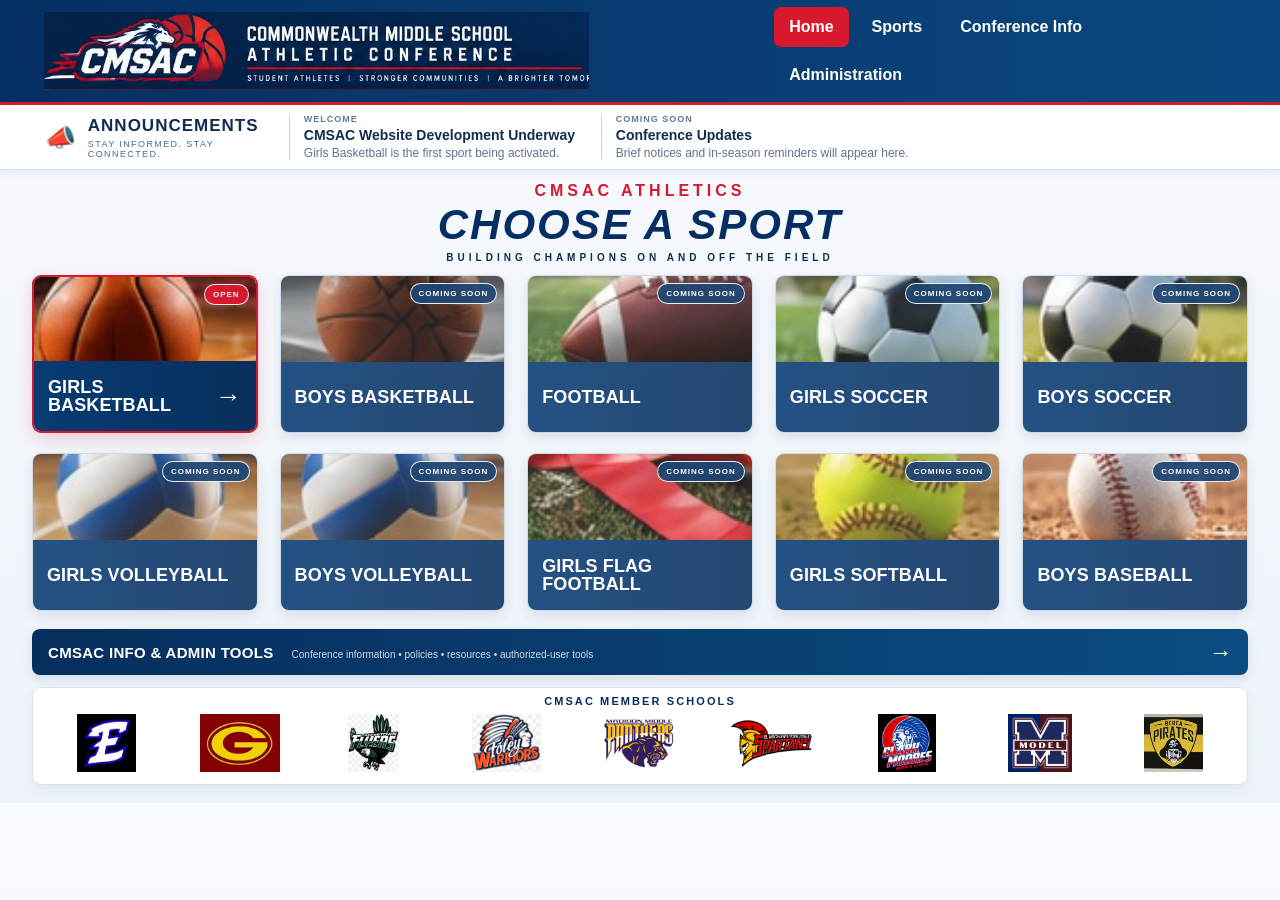
<file: index.html>
<!DOCTYPE html>
<html lang="en">
<head>
  <meta charset="UTF-8">
  <meta name="viewport" content="width=device-width, initial-scale=1.0">
  <title>CMSAC Athletics</title>
  <meta name="description" content="Commonwealth Middle School Athletic Conference">
  <link rel="stylesheet" href="styles.css">
</head>
<body>

<header class="topbar">
  <a class="brand" href="index.html" aria-label="CMSAC Home">
    <img src="assets/cmsac-logo-banner.jpg" alt="CMSAC - Commonwealth Middle School Athletic Conference">
  </a>

  <nav class="topnav" aria-label="Main navigation">
    <a class="active" href="index.html">Home</a>
    <a href="#sports">Sports</a>
    <a href="cmsac-info-admin.html#conference-info">Conference Info</a>
    <a href="cmsac-info-admin.html#administration">Administration</a>
  </nav>
</header>

<section class="announcements" aria-label="Announcements">
  <div class="ann-label">
    <span class="megaphone">📣</span>
    <div>
      <strong>ANNOUNCEMENTS</strong>
      <small>STAY INFORMED. STAY CONNECTED.</small>
    </div>
  </div>

  <div class="ann-scroll">
    <article>
      <b>WELCOME</b>
      <strong>CMSAC Website Development Underway</strong>
      <span>Girls Basketball is the first sport being activated.</span>
    </article>

    <article>
      <b>COMING SOON</b>
      <strong>Conference Updates</strong>
      <span>Brief notices and in-season reminders will appear here.</span>
    </article>
  </div>
</section>

<main class="homepage">

  <section class="sports-section" id="sports">
    <div class="sports-title">
      <span>CMSAC ATHLETICS</span>
      <h1>CHOOSE A SPORT</h1>
      <p>BUILDING CHAMPIONS ON AND OFF THE FIELD</p>
    </div>

    <div class="sports-grid">

      <a class="sport live girls-basketball" href="girls-basketball.html">
        <span class="status live-status">OPEN</span>
        <div class="sport-image"></div>
        <div class="sport-footer">
          <strong>GIRLS BASKETBALL</strong>
          <span>→</span>
        </div>
      </a>

      <div class="sport coming boys-basketball">
        <span class="status">COMING SOON</span>
        <div class="sport-image"></div>
        <div class="sport-footer"><strong>BOYS BASKETBALL</strong></div>
      </div>

      <div class="sport coming football">
        <span class="status">COMING SOON</span>
        <div class="sport-image"></div>
        <div class="sport-footer"><strong>FOOTBALL</strong></div>
      </div>

      <div class="sport coming girls-soccer">
        <span class="status">COMING SOON</span>
        <div class="sport-image"></div>
        <div class="sport-footer"><strong>GIRLS SOCCER</strong></div>
      </div>

      <div class="sport coming boys-soccer">
        <span class="status">COMING SOON</span>
        <div class="sport-image"></div>
        <div class="sport-footer"><strong>BOYS SOCCER</strong></div>
      </div>

      <div class="sport coming girls-volleyball">
        <span class="status">COMING SOON</span>
        <div class="sport-image"></div>
        <div class="sport-footer"><strong>GIRLS VOLLEYBALL</strong></div>
      </div>

      <div class="sport coming boys-volleyball">
        <span class="status">COMING SOON</span>
        <div class="sport-image"></div>
        <div class="sport-footer"><strong>BOYS VOLLEYBALL</strong></div>
      </div>

      <div class="sport coming girls-flag-football">
        <span class="status">COMING SOON</span>
        <div class="sport-image"></div>
        <div class="sport-footer"><strong>GIRLS FLAG FOOTBALL</strong></div>
      </div>

      <div class="sport coming girls-softball">
        <span class="status">COMING SOON</span>
        <div class="sport-image"></div>
        <div class="sport-footer"><strong>GIRLS SOFTBALL</strong></div>
      </div>

      <div class="sport coming boys-baseball">
        <span class="status">COMING SOON</span>
        <div class="sport-image"></div>
        <div class="sport-footer"><strong>BOYS BASEBALL</strong></div>
      </div>

    </div>
  </section>

  <a class="info-admin-bar" href="cmsac-info-admin.html">
    <div class="info-copy">
      <strong>CMSAC INFO &amp; ADMIN TOOLS</strong>
      <span>Conference information • policies • resources • authorized-user tools</span>
    </div>
    <span class="info-arrow">→</span>
  </a>

  <section class="member-banner" aria-label="Member schools">
    <div class="member-banner-title">CMSAC MEMBER SCHOOLS</div>
    <div class="member-logo-row">
      <div><img src="assets/estill.png" alt="Estill County"></div>
      <div><img src="assets/garrard.png" alt="Garrard County"></div>
      <div><img src="assets/farristown.png" alt="Farristown"></div>
      <div><img src="assets/foley.png" alt="Foley"></div>
      <div><img src="assets/madison.png" alt="Madison"></div>
      <div><img src="assets/caudill.png" alt="Caudill"></div>
      <div><img src="assets/clark-moores.png" alt="Clark-Moores"></div>
      <div><img src="assets/model.png" alt="Model"></div>
      <div><img src="assets/berea.png" alt="Berea"></div>
    </div>
  </section>

</main>

</body>
</html>
</file>
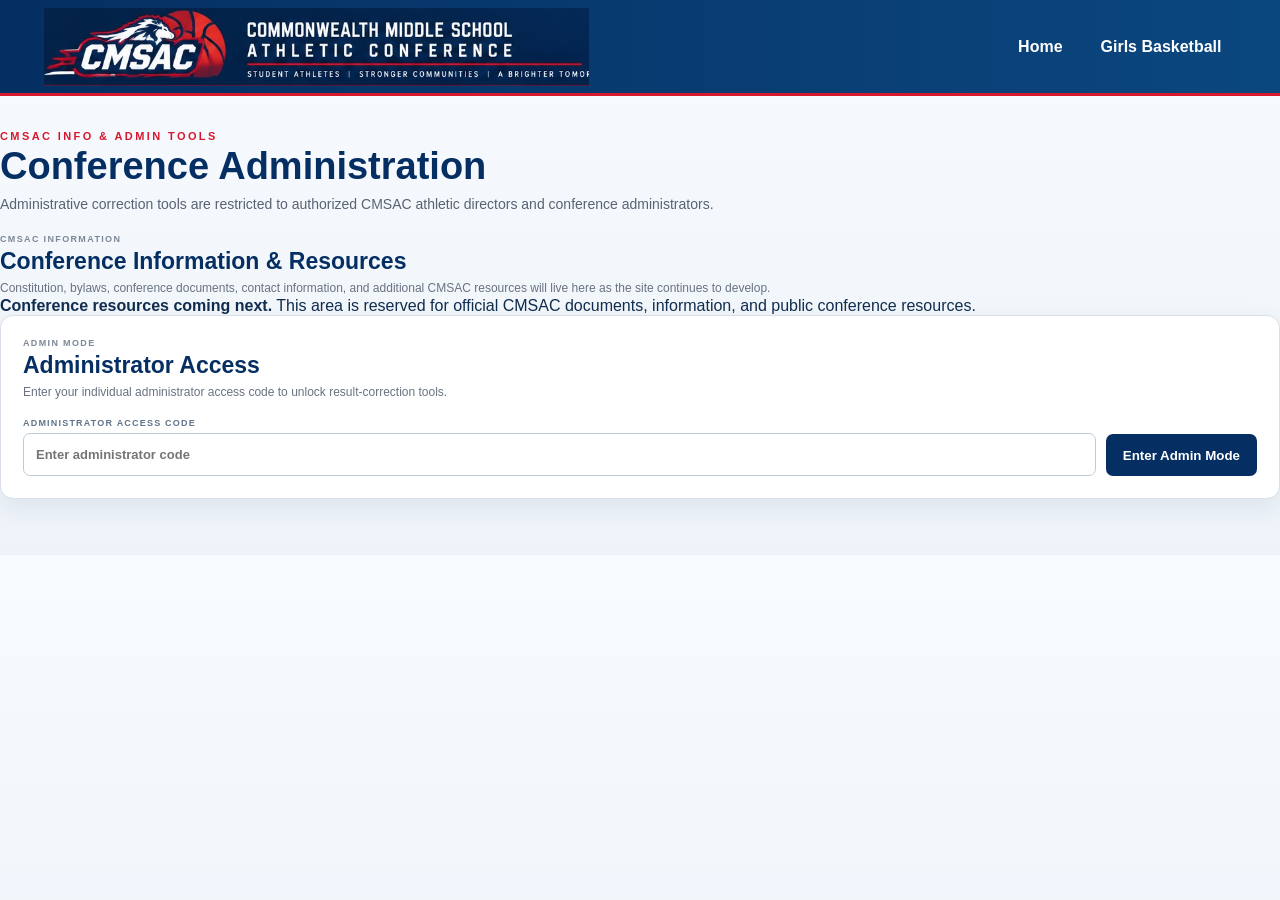
<file: cmsac-info-admin.html>
<!DOCTYPE html>
<html lang="en">
<head>
  <meta charset="UTF-8">
  <meta name="viewport" content="width=device-width, initial-scale=1.0">
  <title>CMSAC Administration</title>
  <meta name="description" content="CMSAC conference administration tools">
  <link rel="stylesheet" href="styles.css">
</head>
<body>

<header class="topbar">
  <a class="brand" href="index.html" aria-label="CMSAC Home">
    <img src="assets/cmsac-logo-banner.jpg" alt="CMSAC - Commonwealth Middle School Athletic Conference">
  </a>

  <nav class="topnav" aria-label="Administration navigation">
    <a href="index.html">Home</a>
    <a href="girls-basketball.html">Girls Basketball</a>
  </nav>
</header>

<main class="cmsac-admin-page" id="administration">

  <section class="cmsac-admin-heading">
    <span class="gbs-kicker">CMSAC INFO &amp; ADMIN TOOLS</span>
    <h1>Conference Administration</h1>
    <p>
      Administrative correction tools are restricted to authorized CMSAC
      athletic directors and conference administrators.
    </p>
  </section>

  <section class="cmsac-info-card" id="conference-info">
    <div class="cmsac-admin-section-head">
      <span>CMSAC INFORMATION</span>
      <h2>Conference Information &amp; Resources</h2>
      <p>
        Constitution, bylaws, conference documents, contact information,
        and additional CMSAC resources will live here as the site continues
        to develop.
      </p>
    </div>

    <div class="cmsac-info-placeholder">
      <strong>Conference resources coming next.</strong>
      <span>
        This area is reserved for official CMSAC documents, information,
        and public conference resources.
      </span>
    </div>
  </section>

  <section class="cmsac-admin-card" id="administration">

    <div id="adminLoginPanel" class="cmsac-admin-login">
      <div class="cmsac-admin-section-head">
        <span>ADMIN MODE</span>
        <h2>Administrator Access</h2>
        <p>
          Enter your individual administrator access code to unlock
          result-correction tools.
        </p>
      </div>

      <div class="cmsac-admin-login-row">
        <div class="gbr-field">
          <label for="adminAccessCode">ADMINISTRATOR ACCESS CODE</label>
          <input
            id="adminAccessCode"
            type="password"
            autocomplete="current-password"
            placeholder="Enter administrator code"
          >
        </div>

        <button id="adminLoginButton" class="cmsac-admin-primary-button" type="button">
          Enter Admin Mode
        </button>
      </div>

      <div id="adminLoginMessage" class="gbr-message" hidden></div>
    </div>

    <div id="adminWorkspace" hidden>

      <div class="cmsac-admin-mode-banner">
        <div>
          <span class="cmsac-admin-mode-label">ADMIN MODE ACTIVE</span>
          <strong id="adminIdentity">Authorized Administrator</strong>
        </div>

        <button id="exitAdminButton" class="cmsac-admin-exit-button" type="button">
          Exit Admin Mode
        </button>
      </div>

      <section class="cmsac-admin-tool">
        <div class="cmsac-admin-section-head">
          <span>GIRLS BASKETBALL</span>
          <h2>Official Result Correction</h2>
          <p>
            Select a game, review the current official result, and enter
            an administrative correction when necessary.
          </p>
        </div>

        <div class="cmsac-admin-filter-grid">
          <div class="gbr-field">
            <label for="adminGameSelect">GAME</label>
            <select id="adminGameSelect">
              <option value="">Select a game</option>
            </select>
          </div>
        </div>

        <div id="adminGamePanel" class="cmsac-admin-game-panel" hidden>

          <div class="cmsac-admin-game-meta">
            <span id="adminGameDate"></span>
            <span id="adminGameDivision"></span>
            <span id="adminGameTime"></span>
            <span id="adminGameStatus"></span>
          </div>

          <div class="cmsac-admin-current-result">
            <span class="cmsac-admin-small-label">CURRENT OFFICIAL RESULT</span>

            <div class="cmsac-admin-current-grid">
              <div>
                <span>AWAY</span>
                <strong id="currentAwaySchool"></strong>
                <b id="currentAwayScore">—</b>
              </div>

              <div class="cmsac-admin-current-divider">FINAL</div>

              <div>
                <span>HOME</span>
                <strong id="currentHomeSchool"></strong>
                <b id="currentHomeScore">—</b>
              </div>
            </div>

            <div class="cmsac-admin-current-detail">
              <div>
                <span>VERIFICATION STATUS</span>
                <strong id="currentVerificationStatus">No official result</strong>
              </div>

              <div>
                <span>LAST UPDATED</span>
                <strong id="currentLastUpdated">—</strong>
              </div>
            </div>
          </div>

          <div class="cmsac-admin-correction-panel">
            <span class="cmsac-admin-small-label">ADMINISTRATIVE CORRECTION</span>

            <div class="cmsac-admin-score-grid">
              <div class="gbr-field">
                <label for="adminAwayScore" id="adminAwayScoreLabel">AWAY SCORE</label>
                <input
                  id="adminAwayScore"
                  type="number"
                  min="0"
                  step="1"
                  inputmode="numeric"
                  placeholder="0"
                >
              </div>

              <div class="gbr-field">
                <label for="adminHomeScore" id="adminHomeScoreLabel">HOME SCORE</label>
                <input
                  id="adminHomeScore"
                  type="number"
                  min="0"
                  step="1"
                  inputmode="numeric"
                  placeholder="0"
                >
              </div>
            </div>

            <div class="gbr-field">
              <label for="correctionReason">REASON FOR CORRECTION</label>
              <select id="correctionReason">
                <option value="">Select required reason</option>
                <option value="Official scorebook correction">Official scorebook correction</option>
                <option value="Incorrect score originally reported">Incorrect score originally reported</option>
                <option value="Commissioner-approved correction">Commissioner-approved correction</option>
                <option value="Data entry error">Data entry error</option>
              </select>
            </div>

            <div class="cmsac-admin-warning">
              <strong>Administrative Override</strong>
              <span>
                Saving a correction changes the official result, marks it as
                AD OVERRIDE, and recalculates conference standings.
              </span>
            </div>

            <button id="adminOverrideButton" class="cmsac-admin-danger-button" type="button">
              Click Here to Correct & Override Official Score Result
            </button>

            <div id="adminOverrideMessage" class="gbr-message" hidden></div>
          </div>
        </div>

        <div id="adminSuccessPanel" class="cmsac-admin-success" hidden>
          <div class="cmsac-admin-success-icon">✓</div>

          <div class="cmsac-admin-success-copy">
            <span>ADMINISTRATIVE UPDATE COMPLETE</span>
            <h3>Official Result Updated Successfully</h3>

            <div class="cmsac-admin-success-grid">
              <div>
                <span>GAME</span>
                <strong id="successAdminGame"></strong>
              </div>

              <div>
                <span>PREVIOUS SCORE</span>
                <strong id="successPreviousScore"></strong>
              </div>

              <div>
                <span>NEW OFFICIAL SCORE</span>
                <strong id="successNewScore"></strong>
              </div>

              <div>
                <span>ADMINISTRATOR</span>
                <strong id="successAdministrator"></strong>
              </div>

              <div>
                <span>REASON</span>
                <strong id="successReason"></strong>
              </div>

              <div>
                <span>STATUS</span>
                <strong id="successAdminStatus">AD OVERRIDE</strong>
              </div>
            </div>

            <div class="cmsac-admin-success-actions">
              <button id="editAnotherResultButton" class="cmsac-admin-secondary-button" type="button">
                Edit Another Result
              </button>

              <button id="exitAdminSuccessButton" class="cmsac-admin-exit-success-button" type="button">
                Exit Admin Mode
              </button>
            </div>
          </div>
        </div>

      </section>
    </div>

  </section>

</main>

<script>
  const API_BASE =
    "https://script.google.com/macros/s/AKfycbxxOoHFjaBhHs46Jq3-9cikIg7SKXUkDHMw0EpRlmg7Dz0sW35w4Fy1luoRZU9FJEFS/exec";

  const SCHEDULE_URL =
    API_BASE + "?action=girlsBasketballSchedule";

  const adminAccessCode =
    document.getElementById("adminAccessCode");

  const adminLoginButton =
    document.getElementById("adminLoginButton");

  const adminLoginMessage =
    document.getElementById("adminLoginMessage");

  const adminWorkspace =
    document.getElementById("adminWorkspace");

  const adminIdentity =
    document.getElementById("adminIdentity");

  const exitAdminButton =
    document.getElementById("exitAdminButton");

  const adminGameSelect =
    document.getElementById("adminGameSelect");

  const adminGamePanel =
    document.getElementById("adminGamePanel");

  const adminGameDate =
    document.getElementById("adminGameDate");

  const adminGameDivision =
    document.getElementById("adminGameDivision");

  const adminGameTime =
    document.getElementById("adminGameTime");

  const adminGameStatus =
    document.getElementById("adminGameStatus");

  const currentAwaySchool =
    document.getElementById("currentAwaySchool");

  const currentHomeSchool =
    document.getElementById("currentHomeSchool");

  const currentAwayScore =
    document.getElementById("currentAwayScore");

  const currentHomeScore =
    document.getElementById("currentHomeScore");

  const currentVerificationStatus =
    document.getElementById("currentVerificationStatus");

  const currentLastUpdated =
    document.getElementById("currentLastUpdated");

  const adminAwayScore =
    document.getElementById("adminAwayScore");

  const adminHomeScore =
    document.getElementById("adminHomeScore");

  const adminAwayScoreLabel =
    document.getElementById("adminAwayScoreLabel");

  const adminHomeScoreLabel =
    document.getElementById("adminHomeScoreLabel");

  const correctionReason =
    document.getElementById("correctionReason");

  const adminOverrideButton =
    document.getElementById("adminOverrideButton");

  const adminOverrideMessage =
    document.getElementById("adminOverrideMessage");

  const adminSuccessPanel =
    document.getElementById("adminSuccessPanel");

  const successAdminGame =
    document.getElementById("successAdminGame");

  const successPreviousScore =
    document.getElementById("successPreviousScore");

  const successNewScore =
    document.getElementById("successNewScore");

  const successAdministrator =
    document.getElementById("successAdministrator");

  const successReason =
    document.getElementById("successReason");

  const successAdminStatus =
    document.getElementById("successAdminStatus");

  const editAnotherResultButton =
    document.getElementById("editAnotherResultButton");

  const exitAdminSuccessButton =
    document.getElementById("exitAdminSuccessButton");

  let verifiedAdminCode = "";
  let verifiedAdminName = "";
  let scheduleGames = [];


  function showMessage(element, type, text) {
    element.hidden = false;
    element.className =
      "gbr-message " + type;
    element.textContent = text;
  }


  function clearMessage(element) {
    element.hidden = true;
    element.className = "gbr-message";
    element.textContent = "";
  }


  function parseDate(value) {
    const text =
      String(value || "").trim();

    const match =
      text.match(
        /^(\d{1,2})\/(\d{1,2})\/(\d{2,4})$/
      );

    if (!match) {
      const fallback =
        new Date(text);

      return Number.isNaN(
        fallback.getTime()
      )
        ? null
        : fallback;
    }

    let year =
      Number(match[3]);

    if (year < 100) {
      year += 2000;
    }

    return new Date(
      year,
      Number(match[1]) - 1,
      Number(match[2])
    );
  }


  function formatGameLabel(game) {
    const date =
      parseDate(game.gameDate);

    const dateText =
      date
        ? date.toLocaleDateString(
            "en-US",
            {
              month: "short",
              day: "numeric"
            }
          )
        : game.gameDate;

    const resultText =
      Number.isInteger(
        Number(game.awayScore)
      ) &&
      Number.isInteger(
        Number(game.homeScore)
      )
        ? " • " +
          game.awayScore +
          "-" +
          game.homeScore
        : "";

    return (
      dateText +
      " • " +
      game.division +
      " • " +
      game.awaySchool +
      " at " +
      game.homeSchool +
      " • " +
      (game.gameTime || "TBA") +
      resultText
    );
  }


  async function postAction(action, payload) {
    const body =
      new URLSearchParams();

    body.set(
      "action",
      action
    );

    body.set(
      "payload",
      JSON.stringify(payload)
    );

    const response =
      await fetch(
        API_BASE,
        {
          method: "POST",
          headers: {
            "Content-Type":
              "application/x-www-form-urlencoded;charset=UTF-8"
          },
          body: body.toString()
        }
      );

    if (!response.ok) {
      throw new Error(
        "CMSAC service returned HTTP " +
        response.status
      );
    }

    return response.json();
  }


  async function loadScheduleData() {
    const refreshUrl =
      SCHEDULE_URL +
      "&_=" +
      Date.now();

    const response =
      await fetch(
        refreshUrl,
        {
          method: "GET",
          cache: "no-store"
        }
      );

    if (!response.ok) {
      throw new Error(
        "Could not load the CMSAC schedule."
      );
    }

    const payload =
      await response.json();

    if (
      !payload ||
      payload.ok !== true
    ) {
      throw new Error(
        payload && payload.error
          ? payload.error
          : "Schedule data was not available."
      );
    }

    scheduleGames =
      Array.isArray(payload.games)
        ? payload.games
        : [];

    buildAdminGameChoices();
  }


  function buildAdminGameChoices() {
    const previousValue =
      adminGameSelect.value;

    adminGameSelect.innerHTML =
      '<option value="">Select a game</option>';

    scheduleGames
      .filter(game => {
        const status =
          String(
            game.gameStatus || ""
          ).toUpperCase();

        return (
          status === "SCHEDULED" ||
          status === "COMPLETED"
        );
      })
      .forEach(game => {
        const option =
          document.createElement("option");

        option.value =
          game.gameId;

        option.textContent =
          formatGameLabel(game);

        adminGameSelect.appendChild(
          option
        );
      });

    if (
      previousValue &&
      scheduleGames.some(
        game =>
          game.gameId ===
          previousValue
      )
    ) {
      adminGameSelect.value =
        previousValue;
    }
  }


  function currentAdminGame() {
    return (
      scheduleGames.find(
        game =>
          game.gameId ===
          adminGameSelect.value
      ) || null
    );
  }


  function scoreOrDash(value) {
    if (
      value === null ||
      value === undefined ||
      value === ""
    ) {
      return "—";
    }

    return String(value);
  }


  function showAdminGame() {
    clearMessage(
      adminOverrideMessage
    );

    adminSuccessPanel.hidden = true;

    const game =
      currentAdminGame();

    if (!game) {
      adminGamePanel.hidden = true;
      return;
    }

    adminGamePanel.hidden = false;

    adminGameDate.textContent =
      game.gameDate || "";

    adminGameDivision.textContent =
      game.division || "";

    adminGameTime.textContent =
      game.gameTime || "TBA";

    adminGameStatus.textContent =
      game.gameStatus || "";

    currentAwaySchool.textContent =
      game.awaySchool;

    currentHomeSchool.textContent =
      game.homeSchool;

    currentAwayScore.textContent =
      scoreOrDash(
        game.awayScore
      );

    currentHomeScore.textContent =
      scoreOrDash(
        game.homeScore
      );

    currentVerificationStatus.textContent =
      game.resultVerificationStatus ||
      "No official result";

    currentLastUpdated.textContent =
      game.resultLastUpdated ||
      "—";

    adminAwayScoreLabel.textContent =
      game.awaySchool.toUpperCase() +
      " SCORE";

    adminHomeScoreLabel.textContent =
      game.homeSchool.toUpperCase() +
      " SCORE";

    adminAwayScore.value =
      game.awayScore === null ||
      game.awayScore === undefined
        ? ""
        : game.awayScore;

    adminHomeScore.value =
      game.homeScore === null ||
      game.homeScore === undefined
        ? ""
        : game.homeScore;

    correctionReason.value = "";

    adminOverrideButton.disabled = false;
    adminOverrideButton.textContent =
      "Override Official Result";
  }


  async function verifyAdminAccess() {
    clearMessage(
      adminLoginMessage
    );

    const accessCode =
      adminAccessCode.value.trim();

    if (!accessCode) {
      showMessage(
        adminLoginMessage,
        "error",
        "Enter your administrator access code."
      );
      return;
    }

    adminLoginButton.disabled = true;
    adminLoginButton.textContent =
      "Verifying...";

    try {
      const result =
        await postAction(
          "verifyAdminAccess",
          {
            accessCode:
              accessCode
          }
        );

      if (
        !result ||
        result.ok !== true
      ) {
        throw new Error(
          result && result.error
            ? result.error
            : "Administrator access could not be verified."
        );
      }

      verifiedAdminCode =
        accessCode;

      verifiedAdminName =
        result.accessUserName ||
        "Authorized Administrator";

      adminIdentity.textContent =
        verifiedAdminName +
        (
          result.positionTitle
            ? " • " +
              result.positionTitle
            : ""
        );

      await loadScheduleData();

      adminWorkspace.hidden = false;

      showMessage(
        adminLoginMessage,
        "success",
        "Admin Mode enabled for " +
        verifiedAdminName +
        "."
      );

      adminGameSelect.focus();

    } catch (error) {
      verifiedAdminCode = "";
      verifiedAdminName = "";
      adminWorkspace.hidden = true;

      showMessage(
        adminLoginMessage,
        "error",
        error.message ||
        "Administrator access could not be verified."
      );

    } finally {
      adminLoginButton.disabled = false;
      adminLoginButton.textContent =
        "Enter Admin Mode";
    }
  }


  function exitAdminMode() {
    verifiedAdminCode = "";
    verifiedAdminName = "";

    adminAccessCode.value = "";
    adminWorkspace.hidden = true;
    adminGamePanel.hidden = true;
    adminSuccessPanel.hidden = true;

    adminGameSelect.value = "";
    correctionReason.value = "";

    clearMessage(
      adminLoginMessage
    );

    clearMessage(
      adminOverrideMessage
    );

    adminAccessCode.focus();
  }


  async function overrideOfficialResult() {
    clearMessage(
      adminOverrideMessage
    );

    const game =
      currentAdminGame();

    if (!game) {
      showMessage(
        adminOverrideMessage,
        "error",
        "Select the game you want to correct."
      );
      return;
    }

    const awayScore =
      Number(
        adminAwayScore.value
      );

    const homeScore =
      Number(
        adminHomeScore.value
      );

    const reason =
      correctionReason.value.trim();

    if (
      !Number.isInteger(awayScore) ||
      awayScore < 0 ||
      !Number.isInteger(homeScore) ||
      homeScore < 0
    ) {
      showMessage(
        adminOverrideMessage,
        "error",
        "Both corrected scores must be whole numbers of 0 or greater."
      );
      return;
    }

    if (
      awayScore === homeScore
    ) {
      showMessage(
        adminOverrideMessage,
        "error",
        "A final Girls Basketball score cannot be tied."
      );
      return;
    }

    if (!reason) {
      showMessage(
        adminOverrideMessage,
        "error",
        "Select the required reason for correction."
      );
      return;
    }

    const previousAway =
      scoreOrDash(
        game.awayScore
      );

    const previousHome =
      scoreOrDash(
        game.homeScore
      );

    const confirmed =
      window.confirm(
        "ADMINISTRATIVE OVERRIDE\n\n" +
        game.awaySchool +
        " at " +
        game.homeSchool +
        " (" +
        game.division +
        ")\n\n" +
        "Current official result:\n" +
        game.awaySchool +
        " " +
        previousAway +
        "\n" +
        game.homeSchool +
        " " +
        previousHome +
        "\n\n" +
        "New official result:\n" +
        game.awaySchool +
        " " +
        awayScore +
        "\n" +
        game.homeSchool +
        " " +
        homeScore +
        "\n\n" +
        "Reason: " +
        reason +
        "\n\n" +
        "This will recalculate conference standings. Continue?"
      );

    if (!confirmed) {
      return;
    }

    adminOverrideButton.disabled = true;
    adminOverrideButton.textContent =
      "Updating Official Result...";

    try {
      const result =
        await postAction(
          "adminOverrideGirlsBasketballScore",
          {
            accessCode:
              verifiedAdminCode,

            gameId:
              game.gameId,

            awayScore:
              awayScore,

            homeScore:
              homeScore,

            correctionReason:
              reason
          }
        );

      if (
        !result ||
        result.ok !== true
      ) {
        throw new Error(
          result &&
          (
            result.error ||
            result.message
          )
            ? (
                result.error ||
                result.message
              )
            : "Administrative correction was not accepted."
        );
      }

      successAdminGame.textContent =
        game.awaySchool +
        " at " +
        game.homeSchool +
        " • " +
        game.division;

      successPreviousScore.textContent =
        game.awaySchool +
        " " +
        previousAway +
        " – " +
        previousHome +
        " " +
        game.homeSchool;

      successNewScore.textContent =
        game.awaySchool +
        " " +
        awayScore +
        " – " +
        homeScore +
        " " +
        game.homeSchool;

      successAdministrator.textContent =
        result.accessUserName ||
        verifiedAdminName;

      successReason.textContent =
        reason;

      successAdminStatus.textContent =
        result.resultVerificationStatus ||
        "AD OVERRIDE";

      // The override has already succeeded at this point.
      // Show success immediately so a later refresh problem is not
      // mistaken for a failed administrative correction.
      adminGamePanel.hidden = true;
      adminSuccessPanel.hidden = false;

      adminSuccessPanel.scrollIntoView({
        behavior: "smooth",
        block: "center"
      });

      // Refresh schedule/results as a secondary, non-critical step.
      // A transient mobile fetch failure should never replace the
      // successful override confirmation with an error.
      try {
        await loadScheduleData();
      } catch (refreshError) {
        console.warn(
          "Override succeeded, but schedule refresh failed:",
          refreshError
        );
      }

    } catch (error) {
      showMessage(
        adminOverrideMessage,
        "error",
        error.message ||
        "The administrative correction could not be completed."
      );

      adminOverrideButton.disabled = false;
      adminOverrideButton.textContent =
        "Override Official Result";
    }
  }


  function editAnotherResult() {
    adminSuccessPanel.hidden = true;
    adminGamePanel.hidden = true;
    adminGameSelect.value = "";
    correctionReason.value = "";

    clearMessage(
      adminOverrideMessage
    );

    adminGameSelect.focus();
  }


  adminLoginButton.addEventListener(
    "click",
    verifyAdminAccess
  );

  adminAccessCode.addEventListener(
    "keydown",
    event => {
      if (
        event.key === "Enter"
      ) {
        verifyAdminAccess();
      }
    }
  );

  exitAdminButton.addEventListener(
    "click",
    exitAdminMode
  );

  adminGameSelect.addEventListener(
    "change",
    showAdminGame
  );

  adminOverrideButton.addEventListener(
    "click",
    overrideOfficialResult
  );

  editAnotherResultButton.addEventListener(
    "click",
    editAnotherResult
  );

  exitAdminSuccessButton.addEventListener(
    "click",
    exitAdminMode
  );
</script>

</body>
</html>
</file>
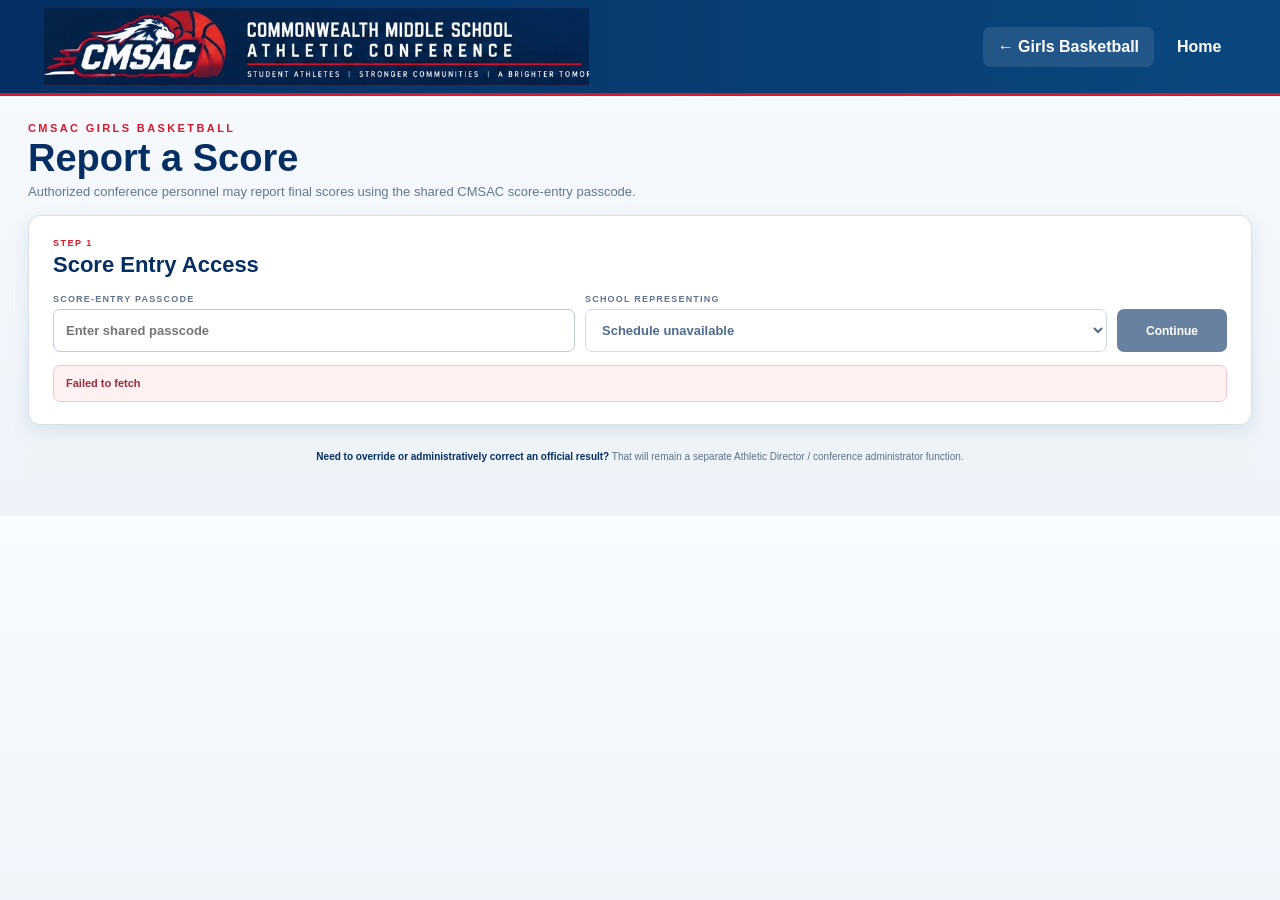
<file: girls-basketball-report-score.html>
<!DOCTYPE html>
<html lang="en">
<head>
  <meta charset="UTF-8">
  <meta name="viewport" content="width=device-width, initial-scale=1.0">
  <title>Report a Score | CMSAC Girls Basketball</title>
  <meta name="description" content="Report a CMSAC Girls Basketball final score">
  <link rel="stylesheet" href="styles.css">
</head>
<body>

<header class="topbar">
  <a class="brand" href="index.html" aria-label="CMSAC Home">
    <img src="assets/cmsac-logo-banner.jpg" alt="CMSAC - Commonwealth Middle School Athletic Conference">
  </a>

  <nav class="topnav gb-nav" aria-label="Score reporting navigation">
    <a href="girls-basketball.html">← Girls Basketball</a>
    <a href="index.html">Home</a>
  </nav>
</header>

<main class="gbr-page">

  <section class="gbr-heading">
    <span class="gbs-kicker">CMSAC GIRLS BASKETBALL</span>
    <h1>Report a Score</h1>
    <p>
      Authorized conference personnel may report final scores using the shared
      CMSAC score-entry passcode.
    </p>
  </section>

  <section class="gbr-card">

    <div id="accessStep" class="gbr-step">
      <div class="gbr-step-head">
        <span>STEP 1</span>
        <h2>Score Entry Access</h2>
      </div>

      <div class="gbr-access-grid">

        <div class="gbr-field">
          <label for="accessCode">SCORE-ENTRY PASSCODE</label>
          <input
            id="accessCode"
            type="password"
            autocomplete="current-password"
            placeholder="Enter shared passcode"
          >
        </div>

        <div class="gbr-field">
          <label for="schoolSelect">SCHOOL REPRESENTING</label>
          <select id="schoolSelect" disabled>
            <option value="">Loading schools...</option>
          </select>
        </div>

        <button id="verifyButton" class="gbr-primary-button" type="button" disabled>
          Continue
        </button>

      </div>

      <div id="accessMessage" class="gbr-message" hidden></div>
    </div>

    <div id="scoreStep" class="gbr-step" hidden>
      <div class="gbr-step-head gbr-step-head-inline">
        <div>
          <span>STEP 2</span>
          <h2>Select Game &amp; Enter Final Score</h2>
        </div>

        <div id="verifiedUser" class="gbr-user-chip"></div>
      </div>

      <div class="gbr-field">
        <label for="gameSelect">GAME</label>
        <select id="gameSelect">
          <option value="">Select a game</option>
        </select>
      </div>

      <div id="gameDetails" class="gbr-game-details" hidden>
        <div class="gbr-game-meta">
          <span id="gameDate"></span>
          <span id="gameDivision"></span>
          <span id="gameTime"></span>
        </div>

        <div class="gbr-score-grid">
          <div class="gbr-team-score">
            <span class="gbr-side-label">AWAY</span>
            <strong id="awaySchool">Away School</strong>
            <input
              id="awayScore"
              type="number"
              min="0"
              step="1"
              inputmode="numeric"
              placeholder="0"
              aria-label="Away score"
            >
          </div>

          <div class="gbr-score-divider">FINAL</div>

          <div class="gbr-team-score">
            <span class="gbr-side-label">HOME</span>
            <strong id="homeSchool">Home School</strong>
            <input
              id="homeScore"
              type="number"
              min="0"
              step="1"
              inputmode="numeric"
              placeholder="0"
              aria-label="Home score"
            >
          </div>
        </div>

        <button id="submitButton" class="gbr-submit-button" type="button">
          Submit Final Score
        </button>

        <div id="submitMessage" class="gbr-message" hidden></div>
      </div>

      <div id="successPanel" class="gbr-success-panel" hidden>
        <div class="gbr-success-icon">✓</div>

        <div class="gbr-success-copy">
          <span class="gbr-success-kicker">SUBMISSION COMPLETE</span>
          <h3>Score Submitted Successfully</h3>

          <div class="gbr-success-summary">
            <div>
              <span>REPRESENTING</span>
              <strong id="successSchool"></strong>
            </div>

            <div>
              <span>GAME</span>
              <strong id="successGame"></strong>
            </div>

            <div>
              <span>FINAL SCORE</span>
              <strong id="successScore"></strong>
            </div>

            <div>
              <span>STATUS</span>
              <strong id="successStatus"></strong>
            </div>
          </div>

          <div class="gbr-success-actions">
            <button id="anotherScoreButton" class="gbr-secondary-button" type="button">
              Submit Another Score
            </button>

            <a class="gbr-link-button" href="girls-basketball.html">
              Back to Girls Basketball
            </a>
          </div>
        </div>
      </div>
    </div>

  </section>

  <section class="gbr-help">
    <strong>Need to override or administratively correct an official result?</strong>
    That will remain a separate Athletic Director / conference administrator function.
  </section>

</main>

<script>
  const API_BASE =
    "https://script.google.com/macros/s/AKfycbxxOoHFjaBhHs46Jq3-9cikIg7SKXUkDHMw0EpRlmg7Dz0sW35w4Fy1luoRZU9FJEFS/exec";

  const SCHEDULE_URL =
    API_BASE + "?action=girlsBasketballSchedule";

  const accessCodeInput =
    document.getElementById("accessCode");

  const schoolSelect =
    document.getElementById("schoolSelect");

  const verifyButton =
    document.getElementById("verifyButton");

  const accessMessage =
    document.getElementById("accessMessage");

  const scoreStep =
    document.getElementById("scoreStep");

  const verifiedUser =
    document.getElementById("verifiedUser");

  const gameSelect =
    document.getElementById("gameSelect");

  const gameDetails =
    document.getElementById("gameDetails");

  const gameDate =
    document.getElementById("gameDate");

  const gameDivision =
    document.getElementById("gameDivision");

  const gameTime =
    document.getElementById("gameTime");

  const awaySchoolEl =
    document.getElementById("awaySchool");

  const homeSchoolEl =
    document.getElementById("homeSchool");

  const awayScoreInput =
    document.getElementById("awayScore");

  const homeScoreInput =
    document.getElementById("homeScore");

  const submitButton =
    document.getElementById("submitButton");

  const submitMessage =
    document.getElementById("submitMessage");

  const successPanel =
    document.getElementById("successPanel");

  const successSchool =
    document.getElementById("successSchool");

  const successGame =
    document.getElementById("successGame");

  const successScore =
    document.getElementById("successScore");

  const successStatus =
    document.getElementById("successStatus");

  const anotherScoreButton =
    document.getElementById("anotherScoreButton");

  let verifiedScoreEntryCode = "";
  let verifiedSchool = "";
  let scheduleGames = [];
  let scheduleSchools = [];
  let eligibleGames = [];


  function showMessage(element, type, text) {
    element.hidden = false;
    element.className =
      "gbr-message " + type;
    element.textContent = text;
  }


  function clearMessage(element) {
    element.hidden = true;
    element.className = "gbr-message";
    element.textContent = "";
  }


  function schoolKey(value) {
    return String(value || "")
      .toUpperCase()
      .replace(/\bCOUNTY\b/g, "")
      .replace(/\bCO\b/g, "")
      .replace(/[^A-Z0-9]/g, "");
  }


  function sameSchool(a, b) {
    return schoolKey(a) === schoolKey(b);
  }


  function parseDate(value) {
    const text = String(value || "").trim();

    const match =
      text.match(
        /^(\d{1,2})\/(\d{1,2})\/(\d{2,4})$/
      );

    if (!match) {
      const fallback = new Date(text);

      return Number.isNaN(fallback.getTime())
        ? null
        : fallback;
    }

    let year = Number(match[3]);

    if (year < 100) {
      year += 2000;
    }

    return new Date(
      year,
      Number(match[1]) - 1,
      Number(match[2])
    );
  }


  function formatGameLabel(game) {
    const date =
      parseDate(game.gameDate);

    const dateText =
      date
        ? date.toLocaleDateString(
            "en-US",
            {
              month: "short",
              day: "numeric"
            }
          )
        : game.gameDate;

    const status =
      String(
        game.gameStatus || ""
      ).toUpperCase();

    const statusText =
      status === "COMPLETED"
        ? " • COMPLETED"
        : "";

    return (
      dateText +
      " • " +
      game.division +
      " • " +
      game.awaySchool +
      " at " +
      game.homeSchool +
      " • " +
      (game.gameTime || "TBA") +
      statusText
    );
  }


  async function postAction(action, payload) {
    const body =
      new URLSearchParams();

    body.set(
      "action",
      action
    );

    body.set(
      "payload",
      JSON.stringify(payload)
    );

    const response =
      await fetch(
        API_BASE,
        {
          method: "POST",
          headers: {
            "Content-Type":
              "application/x-www-form-urlencoded;charset=UTF-8"
          },
          body: body.toString()
        }
      );

    if (!response.ok) {
      throw new Error(
        "CMSAC service returned HTTP " +
        response.status
      );
    }

    return response.json();
  }


  async function loadScheduleData() {
    const response =
      await fetch(
        SCHEDULE_URL,
        {
          method: "GET",
          cache: "no-store"
        }
      );

    if (!response.ok) {
      throw new Error(
        "Could not load the CMSAC schedule."
      );
    }

    const payload =
      await response.json();

    if (!payload || payload.ok !== true) {
      throw new Error(
        payload && payload.error
          ? payload.error
          : "Schedule data was not available."
      );
    }

    scheduleGames =
      Array.isArray(payload.games)
        ? payload.games
        : [];

    scheduleSchools =
      Array.isArray(payload.schools)
        ? payload.schools
        : [];

    buildSchoolChoices();
  }


  function buildSchoolChoices() {
    schoolSelect.innerHTML =
      '<option value="">Select your school</option>';

    scheduleSchools.forEach(school => {
      const option =
        document.createElement("option");

      option.value = school;
      option.textContent =
        school.toUpperCase();

      schoolSelect.appendChild(option);
    });

    schoolSelect.disabled = false;
    verifyButton.disabled = false;
  }


  function buildGameChoices() {
    eligibleGames =
      scheduleGames.filter(game => {
        const status =
          String(
            game.gameStatus || ""
          ).toUpperCase();

        const allowedStatus =
          status === "SCHEDULED" ||
          status === "COMPLETED";

        const involvesSchool =
          sameSchool(
            verifiedSchool,
            game.awaySchool
          ) ||
          sameSchool(
            verifiedSchool,
            game.homeSchool
          );

        return (
          allowedStatus &&
          involvesSchool
        );
      });

    gameSelect.innerHTML =
      '<option value="">Select a game</option>';

    eligibleGames.forEach(game => {
      const option =
        document.createElement("option");

      option.value =
        game.gameId;

      option.textContent =
        formatGameLabel(game);

      gameSelect.appendChild(option);
    });
  }


  function currentGame() {
    return (
      eligibleGames.find(
        game =>
          game.gameId ===
          gameSelect.value
      ) || null
    );
  }


  function showSelectedGame() {
    clearMessage(
      submitMessage
    );

    const game =
      currentGame();

    if (!game) {
      gameDetails.hidden = true;
      return;
    }

    gameDetails.hidden = false;

    gameDate.textContent =
      game.gameDate || "";

    gameDivision.textContent =
      game.division || "";

    gameTime.textContent =
      game.gameTime || "TBA";

    awaySchoolEl.textContent =
      game.awaySchool;

    homeSchoolEl.textContent =
      game.homeSchool;

    awayScoreInput.value =
      game.awayScore === null ||
      game.awayScore === undefined
        ? ""
        : game.awayScore;

    homeScoreInput.value =
      game.homeScore === null ||
      game.homeScore === undefined
        ? ""
        : game.homeScore;
  }


  async function verifyAccess() {
    successPanel.hidden = true;

    clearMessage(
      accessMessage
    );

    clearMessage(
      submitMessage
    );

    const scoreEntryCode =
      accessCodeInput.value.trim();

    const submitterSchool =
      schoolSelect.value.trim();

    if (!scoreEntryCode) {
      showMessage(
        accessMessage,
        "error",
        "Enter the CMSAC score-entry passcode."
      );
      return;
    }

    if (!submitterSchool) {
      showMessage(
        accessMessage,
        "error",
        "Select the school you are representing."
      );
      return;
    }

    verifyButton.disabled = true;
    verifyButton.textContent =
      "Checking...";

    try {
      const result =
        await postAction(
          "verifySharedScoreAccess",
          {
            scoreEntryCode:
              scoreEntryCode,

            submitterSchool:
              submitterSchool
          }
        );

      if (
        !result ||
        result.ok !== true
      ) {
        throw new Error(
          result && result.error
            ? result.error
            : "Score-entry access could not be verified."
        );
      }

      verifiedScoreEntryCode =
        scoreEntryCode;

      verifiedSchool =
        result.submitterSchool ||
        submitterSchool ||
        "";

      buildGameChoices();

      verifiedUser.textContent =
        verifiedSchool
          ? "Representing " + verifiedSchool
          : "Representing selected school";

      scoreStep.hidden = false;

      showMessage(
        accessMessage,
        "success",
        "Score-entry access verified for " +
        verifiedSchool +
        "."
      );

      gameSelect.focus();

    } catch (error) {
      verifiedScoreEntryCode = "";
      verifiedSchool = "";
      scoreStep.hidden = true;

      showMessage(
        accessMessage,
        "error",
        error.message ||
        "Score-entry access could not be verified."
      );

    } finally {
      verifyButton.disabled = false;
      verifyButton.textContent =
        "Continue";
    }
  }


  function resetForAnotherScore() {
    successPanel.hidden = true;
    gameDetails.hidden = true;
    clearMessage(submitMessage);

    gameSelect.value = "";
    awayScoreInput.value = "";
    homeScoreInput.value = "";

    submitButton.disabled = false;
    submitButton.textContent =
      "Submit Final Score";

    gameSelect.disabled = false;
    awayScoreInput.disabled = false;
    homeScoreInput.disabled = false;

    gameSelect.focus();
  }


  async function submitScore() {
    clearMessage(
      submitMessage
    );

    const game =
      currentGame();

    if (!game) {
      showMessage(
        submitMessage,
        "error",
        "Select the game you are reporting."
      );
      return;
    }

    const awayScore =
      Number(
        awayScoreInput.value
      );

    const homeScore =
      Number(
        homeScoreInput.value
      );

    if (
      !Number.isInteger(awayScore) ||
      awayScore < 0 ||
      !Number.isInteger(homeScore) ||
      homeScore < 0
    ) {
      showMessage(
        submitMessage,
        "error",
        "Both scores must be whole numbers of 0 or greater."
      );
      return;
    }

    if (
      awayScore === homeScore
    ) {
      showMessage(
        submitMessage,
        "error",
        "A final Girls Basketball score cannot be tied."
      );
      return;
    }

    const confirmed =
      window.confirm(
        "Submit this final score as " +
        verifiedSchool +
        "?\n\n" +
        game.awaySchool +
        " " +
        awayScore +
        "\n" +
        game.homeSchool +
        " " +
        homeScore
      );

    if (!confirmed) return;

    submitButton.disabled = true;
    submitButton.textContent =
      "Submitting...";

    try {
      const result =
        await postAction(
          "submitGirlsBasketballScoreShared",
          {
            scoreEntryCode:
              verifiedScoreEntryCode,

            submitterSchool:
              verifiedSchool,

            gameId:
              game.gameId,

            awayScore:
              awayScore,

            homeScore:
              homeScore,

            source:
              "CMSAC WEB",

            notes:
              ""
          }
        );

      if (
        !result ||
        result.ok !== true
      ) {
        throw new Error(
          result &&
          (
            result.error ||
            result.message
          )
            ? (
                result.error ||
                result.message
              )
            : "Score submission was not accepted."
        );
      }

      await loadScheduleData();
      buildGameChoices();

      gameSelect.disabled = true;
      awayScoreInput.disabled = true;
      homeScoreInput.disabled = true;

      submitButton.disabled = true;
      submitButton.textContent =
        "Submitted";

      clearMessage(submitMessage);

      successSchool.textContent =
        verifiedSchool;

      successGame.textContent =
        game.awaySchool +
        " at " +
        game.homeSchool +
        " • " +
        game.division;

      successScore.textContent =
        game.awaySchool +
        " " +
        awayScore +
        " – " +
        homeScore +
        " " +
        game.homeSchool;

      successStatus.textContent =
        result.resultVerificationStatus ||
        result.message ||
        "Accepted";

      successPanel.hidden = false;

      successPanel.scrollIntoView({
        behavior: "smooth",
        block: "center"
      });

    } catch (error) {
      showMessage(
        submitMessage,
        "error",
        error.message ||
        "The score could not be submitted."
      );

    } finally {
      submitButton.disabled = false;
      submitButton.textContent =
        "Submit Final Score";
    }
  }


  verifyButton.addEventListener(
    "click",
    verifyAccess
  );

  accessCodeInput.addEventListener(
    "keydown",
    event => {
      if (
        event.key === "Enter"
      ) {
        verifyAccess();
      }
    }
  );

  gameSelect.addEventListener(
    "change",
    showSelectedGame
  );

  submitButton.addEventListener(
    "click",
    submitScore
  );

  anotherScoreButton.addEventListener(
    "click",
    resetForAnotherScore
  );


  loadScheduleData()
    .catch(error => {
      showMessage(
        accessMessage,
        "error",
        error.message ||
        "The CMSAC schedule could not be loaded."
      );

      schoolSelect.innerHTML =
        '<option value="">Schedule unavailable</option>';
    });
</script>

</body>
</html>
</file>
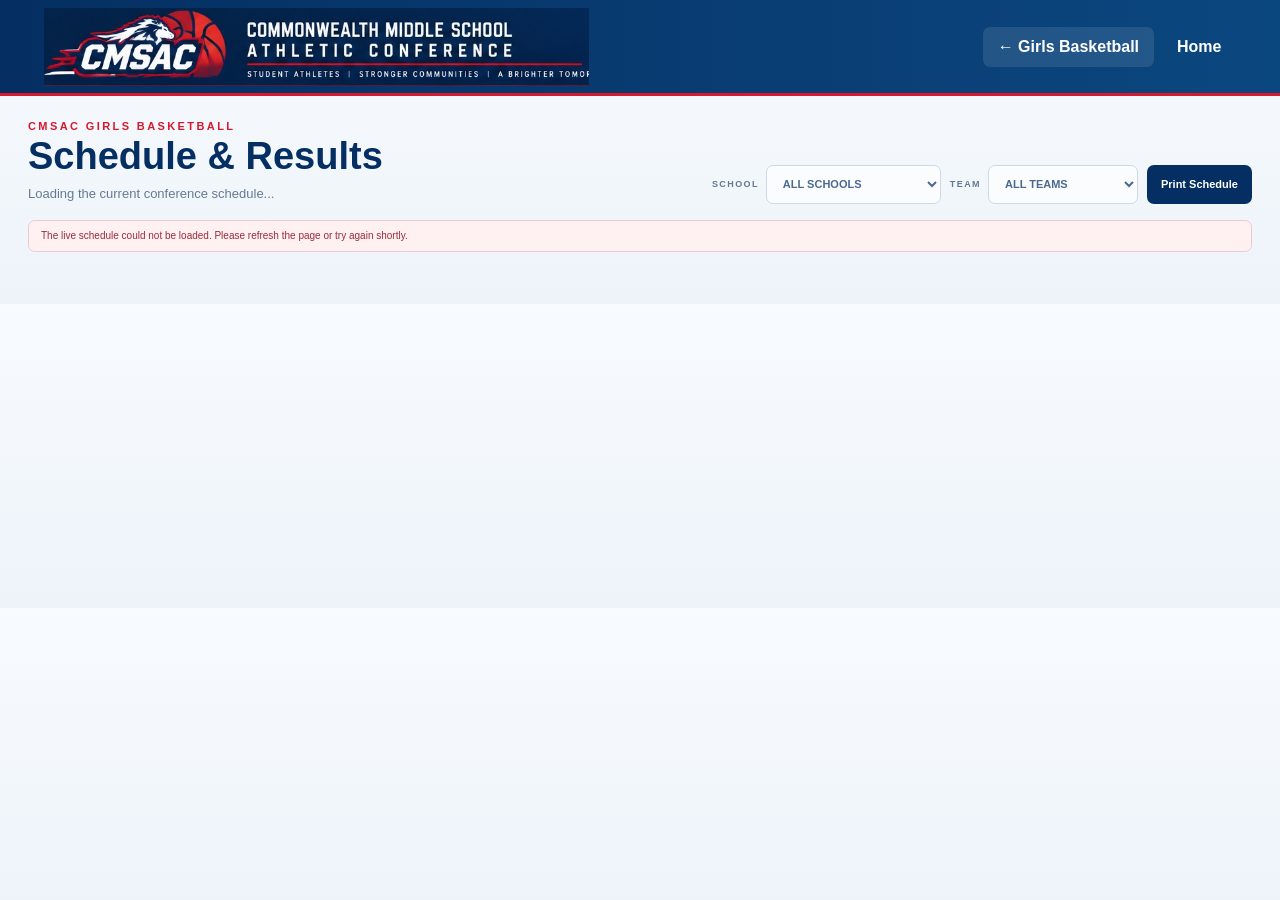
<file: girls-basketball-schedule.html>
<!DOCTYPE html>
<html lang="en">
<head>
  <meta charset="UTF-8">
  <meta name="viewport" content="width=device-width, initial-scale=1.0">
  <title>Girls Basketball Schedule & Results | CMSAC</title>
  <meta name="description" content="CMSAC Girls Basketball Schedule and Results">
  <link rel="stylesheet" href="styles.css">
</head>
<body>

<header class="topbar">
  <a class="brand" href="index.html" aria-label="CMSAC Home">
    <img src="assets/cmsac-logo-banner.jpg" alt="CMSAC - Commonwealth Middle School Athletic Conference">
  </a>

  <nav class="topnav gb-nav" aria-label="Schedule navigation">
    <a href="girls-basketball.html">← Girls Basketball</a>
    <a href="index.html">Home</a>
  </nav>
</header>

<main class="gbs-page">

  <section class="gbs-heading">
    <div>
      <span class="gbs-kicker">CMSAC GIRLS BASKETBALL</span>
      <h1>Schedule &amp; Results</h1>
      <p id="scheduleSubtitle">
        Loading the current conference schedule...
      </p>
    </div>

    <div class="gbs-controls">
      <div class="gbs-filter-group">
        <label for="schoolFilter">SCHOOL</label>
        <select id="schoolFilter" aria-label="Choose school schedule" disabled>
          <option value="ALL" selected>ALL SCHOOLS</option>
        </select>
      </div>

      <div class="gbs-filter-group">
        <label for="teamFilter">TEAM</label>
        <select id="teamFilter" aria-label="Choose team schedule" disabled>
          <option value="ALL" selected>ALL TEAMS</option>
        </select>
      </div>

      <button class="gbs-print" type="button" onclick="window.print()">
        Print Schedule
      </button>
    </div>
  </section>

  <section class="gbs-api-status" id="apiStatus">
    Loading live CMSAC schedule data...
  </section>

  <section id="scheduleList" class="gbs-list" aria-live="polite"></section>

  <section id="emptyState" class="gbs-empty" hidden>
    No games are currently available for this school/team selection.
  </section>

</main>

<script>
  const API_URL =
    "https://script.google.com/macros/s/AKfycbxxOoHFjaBhHs46Jq3-9cikIg7SKXUkDHMw0EpRlmg7Dz0sW35w4Fy1luoRZU9FJEFS/exec?action=girlsBasketballSchedule";

  const schoolFilter =
    document.getElementById("schoolFilter");

  const teamFilter =
    document.getElementById("teamFilter");

  const scheduleList =
    document.getElementById("scheduleList");

  const emptyState =
    document.getElementById("emptyState");

  const apiStatus =
    document.getElementById("apiStatus");

  const scheduleSubtitle =
    document.getElementById("scheduleSubtitle");

  let scheduleData = {
    schools: [],
    divisions: [],
    seasons: [],
    games: []
  };


  function escapeHtml(value) {
    return String(value ?? "")
      .replaceAll("&", "&amp;")
      .replaceAll("<", "&lt;")
      .replaceAll(">", "&gt;")
      .replaceAll('"', "&quot;")
      .replaceAll("'", "&#039;");
  }


  function divisionLabel(value) {
    const clean = String(value || "").toUpperCase();

    if (clean === "6TH") return "6TH GRADE";
    if (clean === "7TH") return "7TH GRADE";
    if (clean === "8TH") return "8TH GRADE";

    return clean || "TEAM";
  }


  function statusClass(status) {
    const clean = String(status || "").toUpperCase();

    if (clean === "COMPLETED") return "completed";
    if (clean === "CANCELLED") return "cancelled";
    if (clean === "CLOSED") return "closed";

    return "scheduled";
  }


  function parseCmsacDate(value) {
    const text = String(value || "").trim();

    const match =
      text.match(/^(\d{1,2})\/(\d{1,2})\/(\d{2,4})$/);

    if (!match) {
      const fallback = new Date(text);
      return Number.isNaN(fallback.getTime())
        ? null
        : fallback;
    }

    let year = Number(match[3]);

    if (year < 100) {
      year += 2000;
    }

    return new Date(
      year,
      Number(match[1]) - 1,
      Number(match[2])
    );
  }


  function formatDateLabel(value) {
    const date = parseCmsacDate(value);

    if (!date) {
      return String(value || "").toUpperCase();
    }

    return date
      .toLocaleDateString(
        "en-US",
        {
          weekday: "long",
          month: "long",
          day: "numeric"
        }
      )
      .toUpperCase();
  }


  function buildFilters() {
    schoolFilter.innerHTML =
      '<option value="ALL">ALL SCHOOLS</option>';

    (scheduleData.schools || []).forEach(school => {
      const option = document.createElement("option");
      option.value = school;
      option.textContent = school.toUpperCase();
      schoolFilter.appendChild(option);
    });

    teamFilter.innerHTML =
      '<option value="ALL">ALL TEAMS</option>';

    (scheduleData.divisions || []).forEach(division => {
      const option = document.createElement("option");
      option.value = division;
      option.textContent = divisionLabel(division);
      teamFilter.appendChild(option);
    });

    schoolFilter.disabled = false;
    teamFilter.disabled = false;
  }


  function groupGames(games) {
    const groups = new Map();

    games.forEach(game => {
      const key =
        game.plannerMatchupId ||
        [
          game.gameDate,
          game.awaySchool,
          game.homeSchool
        ].join("|");

      if (!groups.has(key)) {
        groups.set(
          key,
          {
            id: key,
            date: game.gameDate,
            away: game.awaySchool,
            home: game.homeSchool,
            venue: game.venue || "",
            games: []
          }
        );
      }

      groups.get(key).games.push(game);
    });

    const divisionOrder = {
      "6TH": 1,
      "7TH": 2,
      "8TH": 3
    };

    return Array.from(groups.values())
      .map(group => {
        group.games.sort(
          (a, b) =>
            (divisionOrder[a.division] || 99) -
            (divisionOrder[b.division] || 99)
        );

        return group;
      });
  }


  function renderGameRow(game, matchup) {
    const completed =
      String(game.gameStatus || "").toUpperCase() ===
      "COMPLETED";

    const hasScore =
      game.awayScore !== null &&
      game.awayScore !== undefined &&
      game.homeScore !== null &&
      game.homeScore !== undefined;

    let middleContent = "";

    if (completed && hasScore) {
      middleContent = `
        <div class="gbs-score">
          <span>
            ${escapeHtml(matchup.away)}
            <b>${escapeHtml(game.awayScore)}</b>
          </span>
          <span>
            ${escapeHtml(matchup.home)}
            <b>${escapeHtml(game.homeScore)}</b>
          </span>
        </div>
      `;
    } else {
      middleContent = `
        <div class="gbs-opponents">
          <span>${escapeHtml(matchup.away)}</span>
          <span class="gbs-at">@</span>
          <span>${escapeHtml(matchup.home)}</span>
        </div>
      `;
    }

    return `
      <div class="gbs-game-row">
        <div class="gbs-division">
          ${escapeHtml(game.division)}
        </div>

        <div class="gbs-time">
          ${escapeHtml(game.gameTime || "TBA")}
        </div>

        ${middleContent}

        <div class="gbs-game-status ${statusClass(game.gameStatus)}">
          ${escapeHtml(game.gameStatus || "SCHEDULED")}
        </div>
      </div>
    `;
  }


  function renderSchedule() {
    const selectedSchool =
      schoolFilter.value;

    const selectedTeam =
      teamFilter.value;

    const filteredGames =
      (scheduleData.games || []).filter(game => {
        const schoolMatches =
          selectedSchool === "ALL" ||
          game.awaySchool === selectedSchool ||
          game.homeSchool === selectedSchool;

        const teamMatches =
          selectedTeam === "ALL" ||
          game.division === selectedTeam;

        return schoolMatches && teamMatches;
      });

    const matchups =
      groupGames(filteredGames);

    scheduleList.innerHTML = "";

    matchups.forEach(matchup => {
      const card =
        document.createElement("article");

      card.className = "gbs-matchup";

      card.innerHTML = `
        <div class="gbs-matchup-head">
          <div class="gbs-date">
            ${escapeHtml(formatDateLabel(matchup.date))}
          </div>

          <div class="gbs-matchup-title">
            <strong>${escapeHtml(matchup.away)}</strong>
            <span>at</span>
            <strong>${escapeHtml(matchup.home)}</strong>
          </div>

          <div class="gbs-venue">
            ${escapeHtml(matchup.venue || "Venue TBA")}
          </div>
        </div>

        <div class="gbs-games">
          ${
            matchup.games
              .map(game => renderGameRow(game, matchup))
              .join("")
          }
        </div>
      `;

      scheduleList.appendChild(card);
    });

    emptyState.hidden =
      matchups.length !== 0;
  }


  async function loadSchedule() {
    try {
      apiStatus.className =
        "gbs-api-status loading";

      apiStatus.textContent =
        "Loading live CMSAC schedule data...";

      const response =
        await fetch(
          API_URL,
          {
            method: "GET",
            cache: "no-store"
          }
        );

      if (!response.ok) {
        throw new Error(
          "Schedule service returned HTTP " +
          response.status
        );
      }

      const payload =
        await response.json();

      if (!payload || payload.ok !== true) {
        throw new Error(
          payload && payload.error
            ? payload.error
            : "Schedule service did not return a valid response."
        );
      }

      scheduleData = {
        schools:
          Array.isArray(payload.schools)
            ? payload.schools
            : [],

        divisions:
          Array.isArray(payload.divisions)
            ? payload.divisions
            : ["6TH", "7TH", "8TH"],

        seasons:
          Array.isArray(payload.seasons)
            ? payload.seasons
            : [],

        games:
          Array.isArray(payload.games)
            ? payload.games
            : []
      };

      buildFilters();

      const seasonText =
        scheduleData.seasons.length
          ? scheduleData.seasons.join(", ")
          : "Current Season";

      scheduleSubtitle.textContent =
        seasonText +
        " conference schedule for 6th, 7th and 8th grade teams. " +
        "Use the School and Team filters only when you want to narrow the schedule.";

      apiStatus.className =
        "gbs-api-status ready";

      apiStatus.textContent =
        "Live CMSAC schedule • " +
        scheduleData.games.length +
        " individual game records loaded";

      renderSchedule();

    } catch (error) {
      console.error(error);

      schoolFilter.disabled = true;
      teamFilter.disabled = true;

      apiStatus.className =
        "gbs-api-status error";

      apiStatus.textContent =
        "The live schedule could not be loaded. Please refresh the page or try again shortly.";

      scheduleList.innerHTML = "";
      emptyState.hidden = true;
    }
  }


  schoolFilter.addEventListener(
    "change",
    renderSchedule
  );

  teamFilter.addEventListener(
    "change",
    renderSchedule
  );

  loadSchedule();
</script>

</body>
</html>
</file>
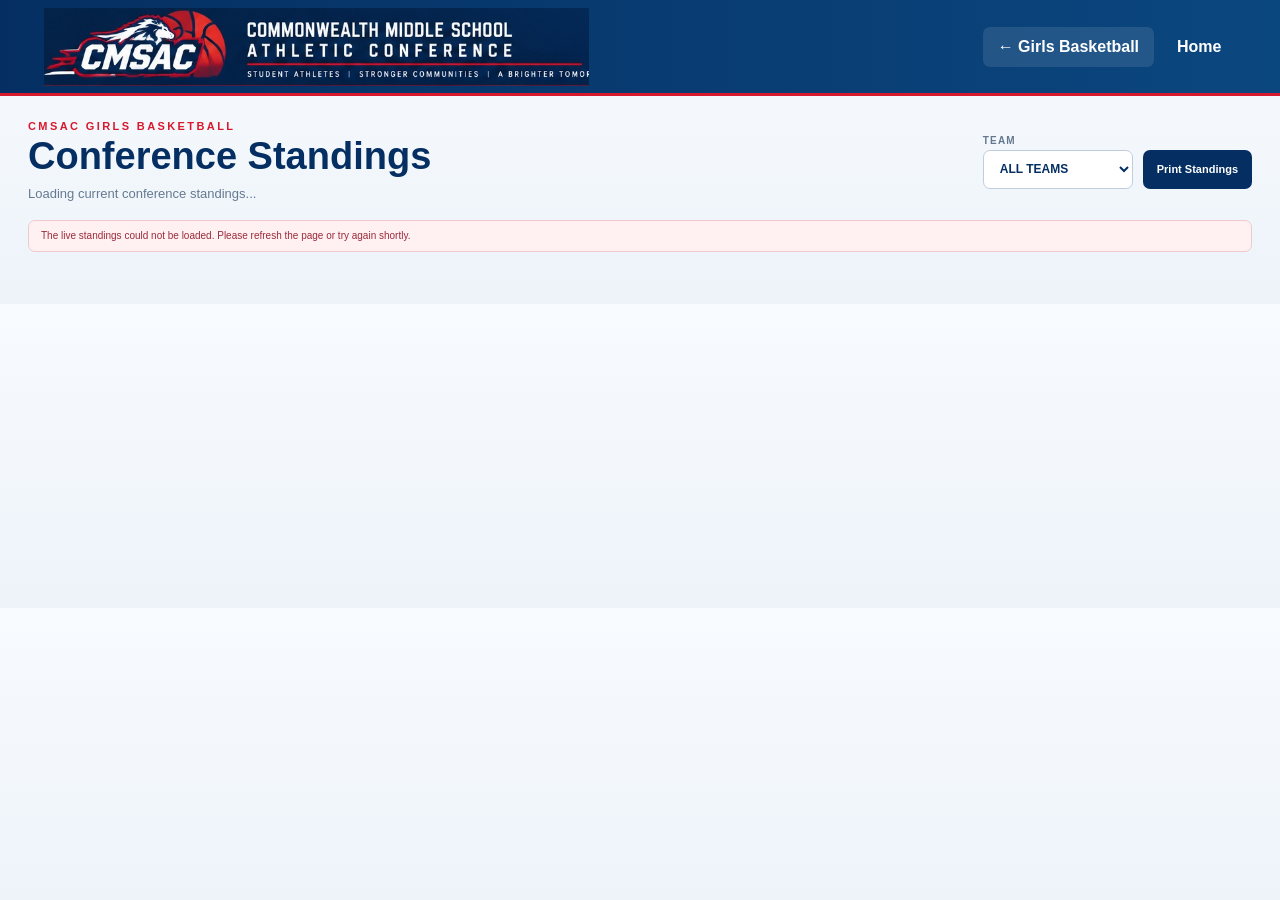
<file: girls-basketball-standings.html>
<!DOCTYPE html>
<html lang="en">
<head>
  <meta charset="UTF-8">
  <meta name="viewport" content="width=device-width, initial-scale=1.0">
  <title>Girls Basketball Standings | CMSAC</title>
  <meta name="description" content="CMSAC Girls Basketball Standings">
  <link rel="stylesheet" href="styles.css">
</head>
<body>

<header class="topbar">
  <a class="brand" href="index.html" aria-label="CMSAC Home">
    <img src="assets/cmsac-logo-banner.jpg" alt="CMSAC - Commonwealth Middle School Athletic Conference">
  </a>

  <nav class="topnav gb-nav" aria-label="Standings navigation">
    <a href="girls-basketball.html">← Girls Basketball</a>
    <a href="index.html">Home</a>
  </nav>
</header>

<main class="gbst-page">

  <section class="gbs-heading gbst-heading">
    <div>
      <span class="gbs-kicker">CMSAC GIRLS BASKETBALL</span>
      <h1>Conference Standings</h1>
      <p id="standingsSubtitle">
        Loading current conference standings...
      </p>
    </div>

    <div class="gbst-controls">
      <div class="gbs-filter-group">
        <label for="divisionFilter">TEAM</label>
        <select id="divisionFilter" aria-label="Choose standings division">
          <option value="ALL" selected>ALL TEAMS</option>
          <option value="6TH">6TH GRADE</option>
          <option value="7TH">7TH GRADE</option>
          <option value="8TH">8TH GRADE</option>
        </select>
      </div>

      <button class="gbs-print" type="button" onclick="window.print()">
        Print Standings
      </button>
    </div>
  </section>

  <section class="gbs-api-status" id="standingsStatus">
    Loading live CMSAC standings...
  </section>

  <section id="standingsContainer" class="gbst-container" aria-live="polite"></section>

  <section id="standingsEmpty" class="gbs-empty" hidden>
    Standings are not currently available.
  </section>

</main>

<script>
  const API_URL =
    "https://script.google.com/macros/s/AKfycbxxOoHFjaBhHs46Jq3-9cikIg7SKXUkDHMw0EpRlmg7Dz0sW35w4Fy1luoRZU9FJEFS/exec?action=girlsBasketballStandings";

  const container =
    document.getElementById("standingsContainer");

  const statusBox =
    document.getElementById("standingsStatus");

  const emptyState =
    document.getElementById("standingsEmpty");

  const subtitle =
    document.getElementById("standingsSubtitle");

  const divisionFilter =
    document.getElementById("divisionFilter");

  let standingsPayload = {
    rows: [],
    divisions: ["6TH","7TH","8TH"],
    seasons: []
  };


  function escapeHtml(value) {
    return String(value ?? "")
      .replaceAll("&", "&amp;")
      .replaceAll("<", "&lt;")
      .replaceAll(">", "&gt;")
      .replaceAll('"', "&quot;")
      .replaceAll("'", "&#039;");
  }


  function divisionLabel(value) {
    const clean = String(value || "").toUpperCase();

    if (clean === "6TH") return "6th Grade";
    if (clean === "7TH") return "7th Grade";
    if (clean === "8TH") return "8th Grade";

    return clean || "Division";
  }


  function seedCell(row) {
    if (
      row.seed === null ||
      row.seed === undefined ||
      row.seed === ""
    ) {
      return '<span class="gbst-no-seed">—</span>';
    }

    return `
      <span class="gbst-seed">
        ${escapeHtml(row.seed)}
      </span>
    `;
  }


  function pctText(value) {
    const text = String(value ?? "").trim();

    if (!text) return "—";

    const number = Number(text);

    if (!Number.isNaN(number)) {
      return number.toFixed(3);
    }

    return text;
  }


  function buildDivisionSection(division, rows) {

    const section =
      document.createElement("section");

    section.className = "gbst-division";

    const bodyRows =
      rows.map(row => `
        <tr>
          <td class="gbst-seed-cell">${seedCell(row)}</td>
          <td class="gbst-school">${escapeHtml(row.school)}</td>
          <td>${escapeHtml(row.gamesPlayed)}</td>
          <td>${escapeHtml(row.wins)}</td>
          <td>${escapeHtml(row.losses)}</td>
          <td>${escapeHtml(pctText(row.winPct))}</td>
          <td>${escapeHtml(row.pointsFor)}</td>
          <td>${escapeHtml(row.pointsAgainst)}</td>
          <td>${escapeHtml(row.pointDifferential)}</td>
        </tr>
      `).join("");

    section.innerHTML = `
      <div class="gbst-division-head">
        <div>
          <span>DIVISION</span>
          <h2>${escapeHtml(divisionLabel(division))}</h2>
        </div>
        <div class="gbst-record-note">
          Conference seeding standings
        </div>
      </div>

      <div class="gbst-table-wrap">
        <table class="gbst-table">
          <thead>
            <tr>
              <th>SEED</th>
              <th class="gbst-school">SCHOOL</th>
              <th>GP</th>
              <th>W</th>
              <th>L</th>
              <th>WIN %</th>
              <th>PF</th>
              <th>PA</th>
              <th>DIFF</th>
            </tr>
          </thead>
          <tbody>
            ${bodyRows}
          </tbody>
        </table>
      </div>
    `;

    return section;
  }


  function renderStandings() {

    const selectedDivision =
      divisionFilter.value;

    const rows =
      standingsPayload.rows || [];

    const divisions =
      standingsPayload.divisions || ["6TH","7TH","8TH"];

    container.innerHTML = "";

    const visibleDivisions =
      selectedDivision === "ALL"
        ? divisions
        : divisions.filter(
            division => division === selectedDivision
          );

    let renderedRows = 0;

    visibleDivisions.forEach(division => {

      const divisionRows =
        rows.filter(
          row =>
            String(row.division || "").toUpperCase() ===
            division
        );

      if (!divisionRows.length) return;

      renderedRows += divisionRows.length;

      container.appendChild(
        buildDivisionSection(
          division,
          divisionRows
        )
      );
    });

    emptyState.hidden =
      renderedRows !== 0;
  }


  async function loadStandings() {

    try {

      statusBox.className =
        "gbs-api-status loading";

      statusBox.textContent =
        "Loading live CMSAC standings...";

      const response =
        await fetch(
          API_URL,
          {
            method: "GET",
            cache: "no-store"
          }
        );

      if (!response.ok) {
        throw new Error(
          "Standings service returned HTTP " +
          response.status
        );
      }

      const payload =
        await response.json();

      if (!payload || payload.ok !== true) {
        throw new Error(
          payload && payload.error
            ? payload.error
            : "Standings service did not return a valid response."
        );
      }

      const rows =
        Array.isArray(payload.standings)
          ? payload.standings
          : [];

      const divisions =
        Array.isArray(payload.divisions)
          ? payload.divisions
          : ["6TH","7TH","8TH"];

      const seasons =
        Array.isArray(payload.seasons)
          ? payload.seasons
          : [];

      standingsPayload = {
        rows: rows,
        divisions: divisions,
        seasons: seasons
      };

      const seasonText =
        seasons.length
          ? seasons.join(", ")
          : "Current Season";

      subtitle.textContent =
        seasonText +
        " standings for 6th, 7th and 8th grade conference play.";

      statusBox.className =
        "gbs-api-status ready";

      statusBox.textContent =
        "Live CMSAC standings • " +
        rows.length +
        " team records loaded";

      renderStandings();

    } catch (error) {

      console.error(error);

      statusBox.className =
        "gbs-api-status error";

      statusBox.textContent =
        "The live standings could not be loaded. Please refresh the page or try again shortly.";

      container.innerHTML = "";
      emptyState.hidden = true;
    }
  }


  divisionFilter.addEventListener(
    "change",
    renderStandings
  );

  loadStandings();
</script>

</body>
</html>
</file>
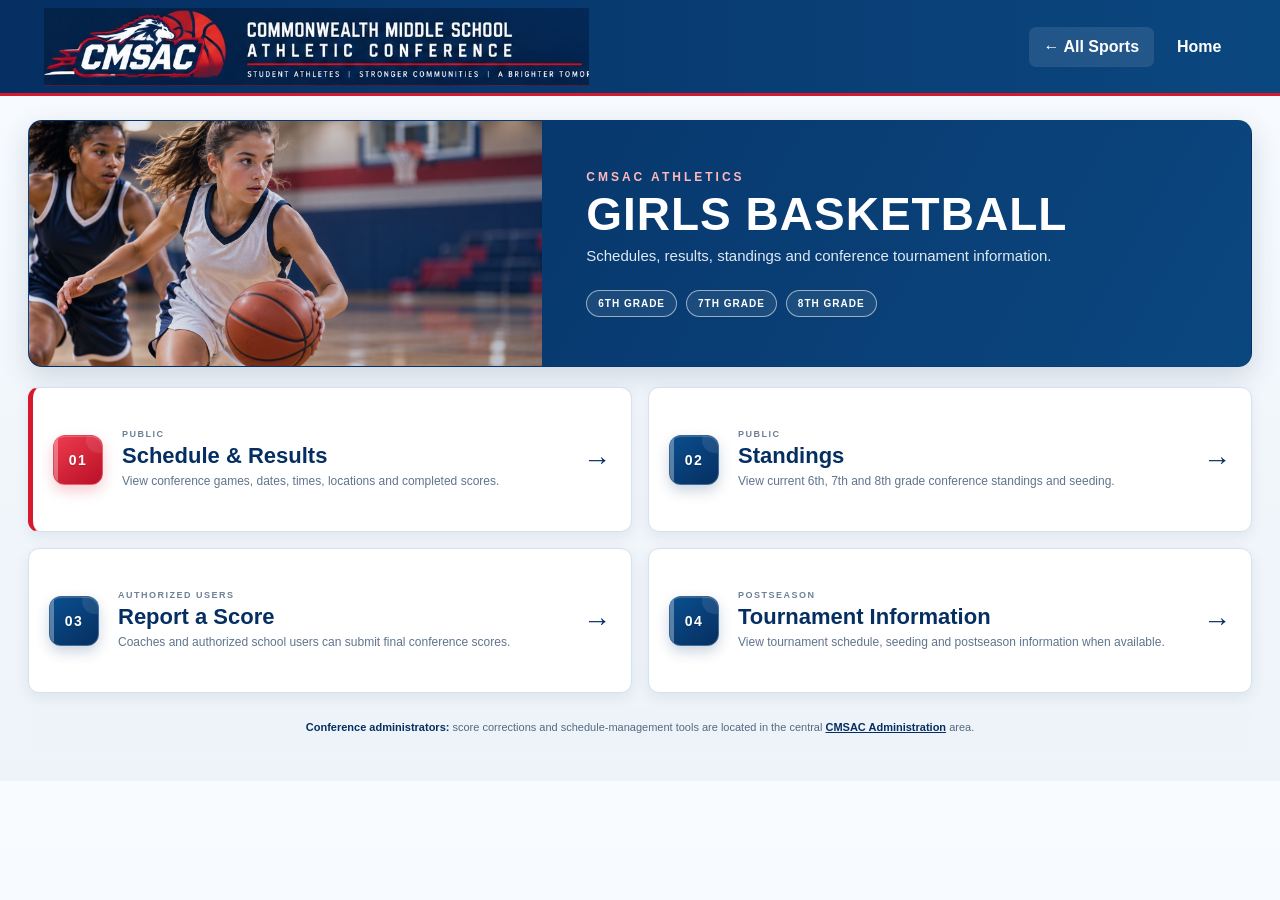
<file: girls-basketball.html>
<!DOCTYPE html>
<html lang="en">
<head>
  <meta charset="UTF-8">
  <meta name="viewport" content="width=device-width, initial-scale=1.0">
  <title>Girls Basketball | CMSAC</title>
  <meta name="description" content="CMSAC Girls Basketball">
  <link rel="stylesheet" href="styles.css">
</head>
<body>

<header class="topbar">
  <a class="brand" href="index.html" aria-label="CMSAC Home">
    <img src="assets/cmsac-logo-banner.jpg" alt="CMSAC - Commonwealth Middle School Athletic Conference">
  </a>

  <nav class="topnav gb-nav" aria-label="Girls Basketball navigation">
    <a href="index.html#sports">← All Sports</a>
    <a href="index.html">Home</a>
  </nav>
</header>

<main class="gb-page">

  <section class="gb-hero">
    <div class="gb-hero-image" aria-hidden="true"></div>

    <div class="gb-hero-copy">
      <span class="gb-kicker">CMSAC ATHLETICS</span>
      <h1>GIRLS BASKETBALL</h1>
      <p>Schedules, results, standings and conference tournament information.</p>

      <div class="gb-divisions" aria-label="Girls Basketball divisions">
        <span>6TH GRADE</span>
        <span>7TH GRADE</span>
        <span>8TH GRADE</span>
      </div>
    </div>
  </section>

  <section class="gb-actions" aria-label="Girls Basketball tools">

    <a class="gb-card gb-card-primary" href="girls-basketball-schedule.html">
      <div class="gb-card-number">01</div>
      <div class="gb-card-copy">
        <span class="gb-card-eyebrow">PUBLIC</span>
        <h2>Schedule &amp; Results</h2>
        <p>View conference games, dates, times, locations and completed scores.</p>
      </div>
      <div class="gb-card-arrow">→</div>
    </a>

    <a class="gb-card" href="girls-basketball-standings.html">
      <div class="gb-card-number">02</div>
      <div class="gb-card-copy">
        <span class="gb-card-eyebrow">PUBLIC</span>
        <h2>Standings</h2>
        <p>View current 6th, 7th and 8th grade conference standings and seeding.</p>
      </div>
      <div class="gb-card-arrow">→</div>
    </a>

    <a class="gb-card" href="girls-basketball-report-score.html">
      <div class="gb-card-number">03</div>
      <div class="gb-card-copy">
        <span class="gb-card-eyebrow">AUTHORIZED USERS</span>
        <h2>Report a Score</h2>
        <p>Coaches and authorized school users can submit final conference scores.</p>
      </div>
      <div class="gb-card-arrow">→</div>
    </a>

    <a class="gb-card" href="girls-basketball-tournament.html">
      <div class="gb-card-number">04</div>
      <div class="gb-card-copy">
        <span class="gb-card-eyebrow">POSTSEASON</span>
        <h2>Tournament Information</h2>
        <p>View tournament schedule, seeding and postseason information when available.</p>
      </div>
      <div class="gb-card-arrow">→</div>
    </a>

  </section>

  <section class="gb-admin-note">
    <div>
      <strong>Conference administrators:</strong>
      score corrections and schedule-management tools are located in the central
      <a href="cmsac-info-admin.html#administration">CMSAC Administration</a> area.
    </div>
  </section>

</main>

</body>
</html>
</file>
<file: styles.css>
*{
  box-sizing:border-box;
}

html{
  scroll-behavior:smooth;
}

:root{
  --navy:#052f62;
  --navy2:#0b477f;
  --red:#d7192d;
  --white:#ffffff;
  --ink:#102c4e;
  --line:#d8e2ec;
}

body{
  margin:0;
  font-family:Arial,Helvetica,sans-serif;
  color:var(--ink);
  background:linear-gradient(#f8fbff,#edf3f9);
}

.topbar{
  min-height:96px;
  background:linear-gradient(90deg,#052f62,#0b477f);
  color:#fff;
  padding:7px 3.4vw;
  display:flex;
  justify-content:space-between;
  align-items:center;
  gap:28px;
  border-bottom:3px solid var(--red);
}

.brand{
  display:block;
  width:min(720px,58vw);
}

.brand img{
  display:block;
  width:100%;
  max-height:78px;
  object-fit:contain;
  object-position:left center;
}

.topnav{
  display:flex;
  gap:8px;
  flex-wrap:wrap;
}

.topnav a{
  color:#fff;
  text-decoration:none;
  font-weight:800;
  padding:11px 15px;
  border-radius:7px;
}

.topnav a.active,
.topnav a:hover{
  background:var(--red);
}

.announcements{
  display:grid;
  grid-template-columns:230px 1fr;
  align-items:center;
  gap:14px;
  background:#fff;
  border-bottom:1px solid var(--line);
  padding:9px 3.5vw;
  box-shadow:0 3px 9px rgba(25,55,88,.08);
}

.ann-label{
  display:flex;
  align-items:center;
  gap:12px;
}

.ann-label strong{
  display:block;
  font-size:17px;
  letter-spacing:1px;
}

.ann-label small{
  display:block;
  font-size:9px;
  letter-spacing:1.4px;
  color:#466b92;
  margin-top:3px;
}

.megaphone{
  font-size:25px;
}

.ann-scroll{
  display:flex;
  overflow-x:auto;
  gap:12px;
}

.ann-scroll article{
  min-width:300px;
  border-left:1px solid #cad8e6;
  padding-left:14px;
}

.ann-scroll b,
.ann-scroll strong,
.ann-scroll span{
  display:block;
}

.ann-scroll b{
  font-size:9px;
  color:#627895;
  letter-spacing:1px;
}

.ann-scroll strong{
  font-size:14px;
  margin:3px 0;
}

.ann-scroll span{
  font-size:12px;
  color:#60728b;
}

.homepage{
  max-width:1480px;
  margin:0 auto;
  padding:12px 32px 18px;
}

.sports-title{
  text-align:center;
  padding:0 0 12px;
}

.sports-title span{
  color:var(--red);
  font-weight:900;
  letter-spacing:4px;
}

.sports-title h1{
  margin:4px 0 0;
  font-size:42px;
  line-height:1;
  color:var(--navy);
  font-style:italic;
  letter-spacing:2px;
}

.sports-title p{
  margin:6px 0 0;
  font-size:10px;
  letter-spacing:4px;
  font-weight:800;
}

.sports-grid{
  display:grid;
  grid-template-columns:repeat(5,minmax(0,1fr));
  column-gap:22px;
  row-gap:20px;
  max-width:1350px;
  margin:0 auto;
}

.sport{
  position:relative;
  height:158px;
  border:1px solid #cbd8e5;
  border-radius:9px;
  overflow:hidden;
  box-shadow:0 5px 13px rgba(15,48,82,.12);
  text-decoration:none;
  background:#fff;
  transition:.2s ease;
}

.sport.live{
  border:2px solid var(--red);
  box-shadow:0 6px 17px rgba(215,25,45,.18);
}

.sport.live:hover{
  transform:translateY(-3px);
  box-shadow:0 10px 22px rgba(15,48,82,.22);
}

.sport-image{
  height:88px;
  background-size:cover;
  background-position:center;
}

.sport-footer{
  position:absolute;
  left:0;
  right:0;
  bottom:0;
  height:70px;
  padding:0 14px;
  background:linear-gradient(90deg,#073b73,#082f5d);
  color:#fff;
  display:flex;
  align-items:center;
  justify-content:space-between;
  gap:10px;
}

.sport-footer strong{
  font-size:18px;
  line-height:1;
  letter-spacing:.1px;
}

.sport-footer span{
  font-size:26px;
}

.status{
  position:absolute;
  z-index:4;
  top:7px;
  right:7px;
  background:rgba(4,46,96,.94);
  color:#fff;
  border:1px solid rgba(255,255,255,.9);
  border-radius:20px;
  padding:5px 8px;
  font-size:8px;
  font-weight:900;
  letter-spacing:1px;
}

.live-status{
  background:var(--red);
}

.coming{
  opacity:.88;
}

.girls-basketball .sport-image{
  background-image:url('assets/girls-basketball.jpg');
}

.boys-basketball .sport-image{
  background-image:url('assets/boys-basketball.jpg');
}

.football .sport-image{
  background-image:url('assets/football.jpg');
}

.girls-soccer .sport-image{
  background-image:url('assets/girls-soccer.jpg');
}

.boys-soccer .sport-image{
  background-image:url('assets/boys-soccer.jpg');
}

.girls-volleyball .sport-image{
  background-image:url('assets/girls-volleyball.jpg');
}

.boys-volleyball .sport-image{
  background-image:url('assets/boys-volleyball.jpg');
}

.girls-flag-football .sport-image{
  background-image:url('assets/girls-flag-football.jpg');
}

.girls-softball .sport-image{
  background-image:url('assets/girls-softball.jpg');
}

.boys-baseball .sport-image{
  background-image:url('assets/boys-baseball.jpg');
}

.info-admin-bar{
  max-width:1350px;
  margin:18px auto 12px;
  min-height:46px;
  padding:8px 16px;
  border-radius:8px;
  text-decoration:none;
  background:linear-gradient(90deg,#062e5c,#0b4c82);
  color:#fff;
  display:flex;
  align-items:center;
  justify-content:space-between;
  gap:18px;
  box-shadow:0 4px 12px rgba(15,48,82,.12);
}

.info-copy{
  display:flex;
  align-items:baseline;
  gap:18px;
  min-width:0;
}

.info-admin-bar strong{
  font-size:15px;
  letter-spacing:.3px;
  white-space:nowrap;
}

.info-admin-bar .info-copy span{
  font-size:10px;
  opacity:.82;
}

.info-arrow{
  font-size:23px;
  flex:0 0 auto;
}

.info-admin-bar:hover{
  background:linear-gradient(90deg,#0a396f,#0c5b99);
}

.member-banner{
  max-width:1350px;
  margin:0 auto;
  background:#fff;
  border:1px solid #d9e3ed;
  border-radius:9px;
  padding:7px 16px 10px;
  box-shadow:0 5px 14px rgba(30,62,96,.06);
}

.member-banner-title{
  text-align:center;
  color:var(--navy);
  font-size:11px;
  font-weight:900;
  letter-spacing:2.1px;
  margin-bottom:5px;
}

.member-logo-row{
  display:grid;
  grid-template-columns:repeat(9,1fr);
  gap:18px;
  align-items:center;
}

.member-logo-row div{
  height:62px;
  display:flex;
  align-items:center;
  justify-content:center;
  background:#fff;
  border-radius:6px;
}

.member-logo-row img{
  max-width:100%;
  max-height:58px;
  object-fit:contain;
}

@media(max-width:1180px){
  .sports-grid{
    grid-template-columns:repeat(3,1fr);
  }

  .member-logo-row{
    grid-template-columns:repeat(5,1fr);
  }

  .announcements{
    grid-template-columns:1fr;
  }

  .brand{
    width:min(620px,80vw);
  }

  .info-copy{
    display:block;
  }

  .info-admin-bar .info-copy span{
    display:block;
    margin-top:3px;
  }
}

@media(max-width:820px){
  .topbar{
    flex-direction:column;
    align-items:flex-start;
  }

  .sports-grid{
    grid-template-columns:repeat(2,1fr);
  }

  .member-logo-row{
    grid-template-columns:repeat(3,1fr);
  }
}

@media(max-width:540px){
  .homepage{
    padding-left:14px;
    padding-right:14px;
  }

  .sports-grid{
    grid-template-columns:1fr;
  }

  .sports-title h1{
    font-size:34px;
  }

  .brand{
    width:100%;
  }

  .member-logo-row{
    grid-template-columns:repeat(2,1fr);
  }

  .info-admin-bar{
    align-items:flex-start;
  }
}


/* ============================================================
   CMSAC GIRLS BASKETBALL PORTAL
   ============================================================ */

.gb-nav a:first-child{
  background:rgba(255,255,255,.10);
}

.gb-page{
  max-width:1320px;
  margin:0 auto;
  padding:24px 28px 34px;
}

.gb-hero{
  min-height:245px;
  display:grid;
  grid-template-columns:42% 58%;
  overflow:hidden;
  border-radius:14px;
  background:linear-gradient(120deg,#052f62,#0b477f);
  box-shadow:0 10px 28px rgba(13,47,82,.16);
  border:1px solid rgba(5,47,98,.12);
}

.gb-hero-image{
  min-height:245px;
  background:
    linear-gradient(90deg,rgba(5,47,98,.05),rgba(5,47,98,.28)),
    url('assets/girls_basketball_drive_in_motion.png');
  background-size:cover;
  background-position:center;
}

.gb-hero-copy{
  padding:38px 44px;
  color:#fff;
  display:flex;
  flex-direction:column;
  justify-content:center;
}

.gb-kicker{
  color:#ffb7bd;
  font-size:12px;
  font-weight:900;
  letter-spacing:3px;
}

.gb-hero-copy h1{
  margin:7px 0 8px;
  font-size:46px;
  line-height:1;
  letter-spacing:1px;
}

.gb-hero-copy p{
  margin:0;
  max-width:620px;
  font-size:15px;
  line-height:1.5;
  color:#dfeaf5;
}

.gb-divisions{
  display:flex;
  gap:9px;
  flex-wrap:wrap;
  margin-top:22px;
}

.gb-divisions span{
  padding:7px 11px;
  border:1px solid rgba(255,255,255,.55);
  border-radius:18px;
  font-size:10px;
  font-weight:900;
  letter-spacing:1px;
  background:rgba(255,255,255,.08);
}

.gb-actions{
  display:grid;
  grid-template-columns:repeat(2,minmax(0,1fr));
  gap:16px;
  margin-top:20px;
}

.gb-card{
  min-height:145px;
  position:relative;
  display:grid;
  grid-template-columns:54px 1fr 34px;
  gap:15px;
  align-items:center;
  padding:20px 20px;
  border-radius:11px;
  border:1px solid #d6e1ec;
  background:#fff;
  text-decoration:none;
  color:var(--ink);
  box-shadow:0 5px 14px rgba(26,55,87,.08);
  transition:.18s ease;
}

.gb-card:hover{
  transform:translateY(-2px);
  border-color:#9bb5cf;
  box-shadow:0 9px 20px rgba(26,55,87,.14);
}

.gb-card-primary{
  border-left:5px solid var(--red);
}

.gb-card-number{
  position:relative;
  width:50px;
  height:50px;
  border-radius:12px;
  display:flex;
  align-items:center;
  justify-content:center;
  overflow:hidden;
  background:linear-gradient(145deg,#0a4f8f,#062f60);
  color:#fff;
  border:1px solid rgba(255,255,255,.22);
  box-shadow:
    0 6px 14px rgba(5,47,98,.20),
    inset 0 1px 0 rgba(255,255,255,.18);
  font-weight:900;
  font-size:14px;
  letter-spacing:1.5px;
  text-shadow:0 1px 2px rgba(0,0,0,.18);
}

.gb-card-number::before{
  content:"";
  position:absolute;
  left:0;
  top:0;
  bottom:0;
  width:4px;
  background:rgba(255,255,255,.32);
}

.gb-card-number::after{
  content:"";
  position:absolute;
  width:26px;
  height:26px;
  border-radius:50%;
  right:-10px;
  top:-9px;
  background:rgba(255,255,255,.09);
}

.gb-card-primary .gb-card-number{
  background:linear-gradient(145deg,#ef3c4f,#b90f26);
  box-shadow:
    0 6px 14px rgba(215,25,45,.22),
    inset 0 1px 0 rgba(255,255,255,.20);
}

.gb-card-copy{
  min-width:0;
}

.gb-card-eyebrow{
  display:block;
  margin-bottom:5px;
  color:#6e8196;
  font-size:9px;
  font-weight:900;
  letter-spacing:1.5px;
}

.gb-card h2{
  margin:0 0 6px;
  color:var(--navy);
  font-size:22px;
  line-height:1.05;
}

.gb-card p{
  margin:0;
  color:#60748b;
  font-size:12px;
  line-height:1.45;
}

.gb-card-arrow{
  color:var(--navy);
  font-size:28px;
  text-align:right;
}

.gb-admin-note{
  margin-top:16px;
  padding:11px 15px;
  border-radius:8px;
  background:#edf3f8;
  color:#536a82;
  font-size:11px;
  line-height:1.45;
  text-align:center;
}

.gb-admin-note strong{
  color:var(--navy);
}

.gb-admin-note a{
  color:var(--navy);
  font-weight:800;
}

@media(max-width:850px){
  .gb-hero{
    grid-template-columns:1fr;
  }

  .gb-hero-image{
    min-height:175px;
  }

  .gb-hero-copy{
    padding:28px;
  }

  .gb-actions{
    grid-template-columns:1fr;
  }
}

@media(max-width:560px){
  .gb-page{
    padding:16px 14px 28px;
  }

  .gb-hero-copy h1{
    font-size:36px;
  }

  .gb-card{
    grid-template-columns:44px 1fr 24px;
    padding:17px 14px;
  }

  .gb-card-number{
    width:40px;
    height:40px;
  }

  .gb-card h2{
    font-size:19px;
  }
}


/* ============================================================
   CMSAC GIRLS BASKETBALL - SCHEDULE & RESULTS
   ============================================================ */

.gbs-page{
  max-width:1280px;
  margin:0 auto;
  padding:24px 28px 38px;
}

.gbs-heading{
  display:flex;
  align-items:flex-end;
  justify-content:space-between;
  gap:28px;
  margin-bottom:16px;
}

.gbs-heading>div:first-child{
  max-width:760px;
}

.gbs-kicker{
  display:block;
  color:var(--red);
  font-size:11px;
  font-weight:900;
  letter-spacing:2.4px;
  margin-bottom:5px;
}

.gbs-heading h1{
  margin:0;
  color:var(--navy);
  font-size:38px;
  line-height:1;
}

.gbs-heading p{
  margin:9px 0 0;
  color:#657a91;
  font-size:13px;
  line-height:1.5;
}

.gbs-controls{
  display:flex;
  align-items:center;
  gap:9px;
  flex:0 0 auto;
}

.gbs-filter-group{
  display:flex;
  align-items:center;
  gap:7px;
}

.gbs-filter-group label{
  white-space:nowrap;
}

.gbs-controls label{
  color:#64788f;
  font-size:9px;
  font-weight:900;
  letter-spacing:1.4px;
}

.gbs-controls select{
  min-width:150px;
  height:39px;
  padding:0 34px 0 12px;
  border:1px solid #bfcddd;
  border-radius:7px;
  background:#fff;
  color:var(--navy);
  font-size:11px;
  font-weight:900;
  cursor:pointer;
}

#schoolFilter{
  min-width:175px;
}

.gbs-print{
  height:39px;
  padding:0 14px;
  border:0;
  border-radius:7px;
  background:var(--navy);
  color:#fff;
  font-size:11px;
  font-weight:900;
  cursor:pointer;
}

.gbs-print:hover{
  background:var(--navy2);
}


.gbs-list{
  display:grid;
  gap:12px;
}

.gbs-matchup{
  overflow:hidden;
  border:1px solid #d3dfeb;
  border-radius:10px;
  background:#fff;
  box-shadow:0 4px 12px rgba(26,55,87,.07);
}

.gbs-matchup-head{
  display:grid;
  grid-template-columns:180px minmax(0,1fr) 240px;
  align-items:center;
  gap:18px;
  padding:12px 16px;
  background:linear-gradient(90deg,#f4f8fc,#edf3f9);
  border-bottom:1px solid #d8e2ec;
}

.gbs-date{
  color:#60748b;
  font-size:10px;
  font-weight:900;
  letter-spacing:.8px;
}

.gbs-matchup-title{
  display:flex;
  align-items:center;
  justify-content:center;
  gap:8px;
  min-width:0;
  color:var(--navy);
  font-size:18px;
}

.gbs-matchup-title strong{
  white-space:nowrap;
}

.gbs-matchup-title span{
  color:#8191a2;
  font-size:11px;
  font-weight:900;
  text-transform:uppercase;
}

.gbs-venue{
  text-align:right;
  color:#6b7e92;
  font-size:10px;
  font-weight:700;
}

.gbs-games{
  padding:0 16px;
}

.gbs-game-row{
  min-height:54px;
  display:grid;
  grid-template-columns:70px 90px minmax(0,1fr) 105px;
  align-items:center;
  gap:14px;
  border-bottom:1px solid #e6edf4;
}

.gbs-game-row:last-child{
  border-bottom:0;
}

.gbs-division{
  width:58px;
  padding:6px 0;
  border-radius:15px;
  background:#eaf1f8;
  color:var(--navy);
  text-align:center;
  font-size:9px;
  font-weight:900;
  letter-spacing:.6px;
}

.gbs-time{
  color:#334f6b;
  font-size:12px;
  font-weight:900;
}

.gbs-opponents{
  display:flex;
  align-items:center;
  gap:8px;
  color:#536b83;
  font-size:11px;
}

.gbs-opponents span:not(.gbs-at){
  font-weight:800;
}

.gbs-at{
  color:#9aa8b5;
  font-size:9px;
  font-weight:900;
}

.gbs-score{
  display:flex;
  align-items:center;
  gap:20px;
  color:#49627b;
  font-size:11px;
}

.gbs-score span{
  white-space:nowrap;
}

.gbs-score b{
  margin-left:4px;
  color:var(--navy);
  font-size:16px;
}

.gbs-game-status{
  justify-self:end;
  min-width:88px;
  padding:5px 8px;
  border-radius:14px;
  text-align:center;
  font-size:8px;
  font-weight:900;
  letter-spacing:.7px;
}

.gbs-game-status.scheduled{
  background:#edf3f9;
  color:#426582;
}

.gbs-game-status.completed{
  background:#e8f5ec;
  color:#2f7044;
}

.gbs-game-status.cancelled{
  background:#fdebed;
  color:#a62536;
}

.gbs-game-status.closed{
  background:#eceff2;
  color:#69737d;
}

.gbs-empty{
  padding:40px 20px;
  text-align:center;
  color:#6e8195;
  font-size:13px;
}

@media(max-width:900px){
  .gbs-heading{
    display:block;
  }

  .gbs-controls{
    margin-top:16px;
    justify-content:flex-start;
  }

  .gbs-matchup-head{
    grid-template-columns:1fr;
    gap:5px;
  }

  .gbs-matchup-title{
    justify-content:flex-start;
  }

  .gbs-venue{
    text-align:left;
  }

  .gbs-game-row{
    grid-template-columns:58px 75px minmax(0,1fr);
  }

  .gbs-game-status{
    display:none;
  }
}

@media(max-width:620px){
  .gbs-page{
    padding:18px 14px 30px;
  }

  .gbs-controls{
    flex-wrap:wrap;
    align-items:flex-end;
  }

  .gbs-filter-group{
    flex:1 1 190px;
    display:block;
  }

  .gbs-filter-group label{
    display:block;
    margin-bottom:4px;
  }

  .gbs-controls select{
    width:100%;
    min-width:0;
  }

  #schoolFilter{
    min-width:0;
  }

  .gbs-game-row{
    grid-template-columns:55px 70px 1fr;
    gap:8px;
  }

  .gbs-opponents{
    display:block;
  }

  .gbs-at{
    margin:0 3px;
  }

  .gbs-score{
    display:block;
  }

  .gbs-score span{
    display:block;
  }
}

@media print{
  .topbar,
  .gbs-controls,
  .gbs-preview-note{
    display:none !important;
  }

  body{
    background:#fff;
  }

  .gbs-page{
    max-width:none;
    padding:0;
  }

  .gbs-heading{
    margin-bottom:12px;
  }

  .gbs-matchup{
    break-inside:avoid;
    box-shadow:none;
  }
}


/* LIVE API STATUS ------------------------------------------------ */

.gbs-api-status{
  margin:0 0 14px;
  padding:8px 12px;
  border-radius:7px;
  font-size:10px;
  line-height:1.4;
  border:1px solid #d5e0eb;
  background:#f5f8fb;
  color:#64788e;
}

.gbs-api-status.loading{
  border-color:#d5e0eb;
  background:#f5f8fb;
  color:#64788e;
}

.gbs-api-status.ready{
  border-color:#cfe5d5;
  background:#eef8f1;
  color:#39704a;
}

.gbs-api-status.error{
  border-color:#efc9cf;
  background:#fff0f2;
  color:#9b2b3a;
}

@media print{
  .gbs-api-status{
    display:none !important;
  }
}


/* ============================================================
   CMSAC GIRLS BASKETBALL - STANDINGS
   ============================================================ */

.gbst-page{
  max-width:1280px;
  margin:0 auto;
  padding:24px 28px 38px;
}

.gbst-heading{
  align-items:center;
}

.gbst-container{
  display:grid;
  gap:18px;
}

.gbst-division{
  overflow:hidden;
  border:1px solid #d3dfeb;
  border-radius:10px;
  background:#fff;
  box-shadow:0 4px 12px rgba(26,55,87,.07);
}

.gbst-division-head{
  min-height:70px;
  padding:12px 18px;
  background:linear-gradient(90deg,#073b73,#0a4e8b);
  color:#fff;
  display:flex;
  align-items:center;
  justify-content:space-between;
  gap:20px;
}

.gbst-division-head span{
  display:block;
  color:#bcd3e8;
  font-size:8px;
  font-weight:900;
  letter-spacing:1.5px;
  margin-bottom:3px;
}

.gbst-division-head h2{
  margin:0;
  font-size:22px;
  line-height:1;
}

.gbst-record-note{
  color:#d9e7f4;
  font-size:10px;
  font-weight:700;
}

.gbst-table-wrap{
  overflow-x:auto;
}

.gbst-table{
  width:100%;
  border-collapse:collapse;
  min-width:760px;
}

.gbst-table th{
  padding:11px 9px;
  background:#eef4fa;
  color:#35506c;
  border-bottom:1px solid #d8e3ed;
  text-align:center;
  font-size:10px;
  font-weight:900;
  letter-spacing:.9px;
}

.gbst-table td{
  padding:11px 9px;
  border-bottom:1px solid #e8eef4;
  color:#435d76;
  text-align:center;
  font-size:11px;
  font-weight:700;
}

.gbst-table tbody tr:last-child td{
  border-bottom:0;
}

.gbst-table tbody tr:hover{
  background:#f8fbfe;
}

.gbst-table .gbst-school{
  text-align:left;
}

.gbst-table td.gbst-school{
  color:var(--navy);
  font-size:12px;
  font-weight:900;
}

.gbst-seed-cell{
  width:68px;
}

.gbst-seed{
  width:30px;
  height:30px;
  margin:0 auto;
  border-radius:9px;
  display:flex;
  align-items:center;
  justify-content:center;
  background:linear-gradient(145deg,#0a4f8f,#062f60);
  color:#fff;
  box-shadow:0 4px 9px rgba(5,47,98,.18);
  font-size:11px;
  font-weight:900;
}

.gbst-no-seed{
  color:#a2aeba;
  font-size:14px;
  font-weight:700;
}

@media(max-width:700px){
  .gbst-page{
    padding:18px 14px 30px;
  }

  .gbst-division-head{
    align-items:flex-start;
  }

  .gbst-record-note{
    text-align:right;
  }
}

@media print{
  .gbst-page{
    max-width:none;
    padding:0;
  }

  .gbst-heading .gbs-print,
  .gbs-api-status{
    display:none !important;
  }

  .gbst-division{
    break-inside:avoid;
    box-shadow:none;
    margin-bottom:14px;
  }

  .gbst-table{
    min-width:0;
  }
}


/* ============================================================
   CMSAC GIRLS BASKETBALL STANDINGS - v1.1 POLISH
   ============================================================ */

.gbst-controls{
  display:flex;
  align-items:flex-end;
  gap:10px;
  flex:0 0 auto;
}

.gbst-controls .gbs-filter-group{
  display:block;
}

.gbst-controls .gbs-filter-group label{
  display:block;
  margin-bottom:4px;
  color:#64788f;
  font-size:10px;
  font-weight:900;
  letter-spacing:1.2px;
}

.gbst-controls select{
  min-width:150px;
  height:39px;
  padding:0 34px 0 12px;
  border:1px solid #bfcddd;
  border-radius:7px;
  background:#fff;
  color:var(--navy);
  font-size:12px;
  font-weight:900;
  cursor:pointer;
}

.gbst-container{
  gap:12px;
}

.gbst-division-head{
  min-height:58px;
  padding:9px 16px;
}

.gbst-division-head span{
  font-size:9px;
}

.gbst-division-head h2{
  font-size:24px;
}

.gbst-record-note{
  font-size:11px;
}

.gbst-table th{
  padding:9px 8px;
  font-size:11px;
  font-weight:900;
  letter-spacing:.7px;
}

.gbst-table td{
  padding:9px 8px;
  font-size:12px;
  font-weight:700;
}

.gbst-table td.gbst-school{
  font-size:13px;
}

.gbst-seed{
  width:31px;
  height:31px;
  font-size:12px;
}

@media(max-width:700px){
  .gbst-heading{
    display:block;
  }

  .gbst-controls{
    margin-top:14px;
    justify-content:flex-start;
    flex-wrap:wrap;
  }
}

@media print{
  @page{
    size: Letter landscape;
    margin: 0.28in;
  }

  html,
  body{
    width:100%;
    margin:0;
    padding:0;
    background:#fff;
  }

  body{
    -webkit-print-color-adjust:exact;
    print-color-adjust:exact;
  }

  .topbar,
  .gbst-controls,
  .gbs-api-status{
    display:none !important;
  }

  .gbst-page{
    max-width:none;
    width:100%;
    padding:0;
    zoom:.82;
  }

  .gbs-heading.gbst-heading{
    margin:0 0 7px;
  }

  .gbs-kicker{
    font-size:9px;
    margin-bottom:2px;
  }

  .gbs-heading h1{
    font-size:28px;
    line-height:1;
  }

  .gbs-heading p{
    margin-top:4px;
    font-size:10px;
  }

  .gbst-container{
    gap:7px;
  }

  .gbst-division{
    break-inside:avoid;
    page-break-inside:avoid;
    margin:0;
    box-shadow:none;
    border-radius:7px;
  }

  .gbst-division-head{
    min-height:38px;
    padding:5px 10px;
  }

  .gbst-division-head span{
    font-size:7px;
    margin-bottom:1px;
  }

  .gbst-division-head h2{
    font-size:17px;
  }

  .gbst-record-note{
    font-size:8px;
  }

  .gbst-table{
    min-width:0;
  }

  .gbst-table th{
    padding:4px 5px;
    font-size:8px;
  }

  .gbst-table td{
    padding:4px 5px;
    font-size:8.5px;
    line-height:1.05;
  }

  .gbst-table td.gbst-school{
    font-size:9px;
  }

  .gbst-seed{
    width:22px;
    height:22px;
    border-radius:6px;
    font-size:8px;
    box-shadow:none;
  }

  .gbst-seed-cell{
    width:42px;
  }

  .gbst-table tbody tr:hover{
    background:transparent;
  }
}


/* ============================================================
   CMSAC GIRLS BASKETBALL - REPORT A SCORE
   ============================================================ */

.gbr-page{
  max-width:980px;
  margin:0 auto;
  padding:26px 28px 40px;
}

.gbr-heading{
  margin-bottom:16px;
}

.gbr-heading h1{
  margin:4px 0 7px;
  color:var(--navy);
  font-size:38px;
  line-height:1;
}

.gbr-heading p{
  margin:0;
  color:#62788f;
  font-size:13px;
}

.gbr-card{
  overflow:hidden;
  border:1px solid #d4e0eb;
  border-radius:12px;
  background:#fff;
  box-shadow:0 7px 20px rgba(26,55,87,.09);
}

.gbr-step{
  padding:22px 24px;
}

.gbr-step + .gbr-step{
  border-top:1px solid #e2eaf2;
  background:#fbfdff;
}

.gbr-step-head{
  margin-bottom:16px;
}

.gbr-step-head-inline{
  display:flex;
  align-items:center;
  justify-content:space-between;
  gap:18px;
}

.gbr-step-head span{
  display:block;
  margin-bottom:4px;
  color:var(--red);
  font-size:9px;
  font-weight:900;
  letter-spacing:1.5px;
}

.gbr-step-head h2{
  margin:0;
  color:var(--navy);
  font-size:22px;
}

.gbr-access-row{
  display:flex;
  align-items:flex-end;
  gap:10px;
}

.gbr-code-field{
  flex:1 1 auto;
}

.gbr-field label{
  display:block;
  margin-bottom:5px;
  color:#60758c;
  font-size:9px;
  font-weight:900;
  letter-spacing:1.2px;
}

.gbr-field input,
.gbr-field select{
  width:100%;
  height:43px;
  padding:0 12px;
  border:1px solid #bccbd9;
  border-radius:7px;
  background:#fff;
  color:var(--navy);
  font-size:13px;
  font-weight:700;
}

.gbr-field input:focus,
.gbr-field select:focus{
  outline:2px solid rgba(11,71,127,.18);
  border-color:#6c94b8;
}

.gbr-primary-button,
.gbr-submit-button{
  height:43px;
  padding:0 18px;
  border:0;
  border-radius:7px;
  background:var(--navy);
  color:#fff;
  font-size:12px;
  font-weight:900;
  cursor:pointer;
}

.gbr-primary-button:hover,
.gbr-submit-button:hover{
  background:var(--navy2);
}

.gbr-primary-button:disabled,
.gbr-submit-button:disabled{
  opacity:.6;
  cursor:wait;
}

.gbr-user-chip{
  padding:7px 11px;
  border-radius:16px;
  background:#eaf2f9;
  color:#315775;
  font-size:10px;
  font-weight:900;
  white-space:nowrap;
}

.gbr-game-details{
  margin-top:16px;
}

.gbr-game-meta{
  display:flex;
  gap:8px;
  flex-wrap:wrap;
  margin-bottom:12px;
}

.gbr-game-meta span{
  padding:5px 9px;
  border-radius:14px;
  background:#eaf1f8;
  color:#45647f;
  font-size:9px;
  font-weight:900;
}

.gbr-score-grid{
  display:grid;
  grid-template-columns:1fr 72px 1fr;
  align-items:center;
  gap:14px;
  margin:0 0 16px;
}

.gbr-team-score{
  padding:18px;
  border:1px solid #d7e1eb;
  border-radius:10px;
  background:#fff;
  text-align:center;
}

.gbr-side-label{
  display:block;
  color:#8090a0;
  font-size:9px;
  font-weight:900;
  letter-spacing:1.3px;
}

.gbr-team-score strong{
  display:block;
  min-height:42px;
  margin:5px 0 10px;
  color:var(--navy);
  font-size:18px;
  line-height:1.15;
}

.gbr-team-score input{
  width:110px;
  height:58px;
  border:2px solid #bed0df;
  border-radius:9px;
  text-align:center;
  color:var(--navy);
  font-size:27px;
  font-weight:900;
}

.gbr-score-divider{
  color:#7c8fa2;
  text-align:center;
  font-size:10px;
  font-weight:900;
  letter-spacing:1.2px;
}

.gbr-submit-button{
  display:block;
  min-width:190px;
  margin-left:auto;
  background:var(--red);
}

.gbr-submit-button:hover{
  background:#b91227;
}

.gbr-message{
  margin-top:13px;
  padding:10px 12px;
  border-radius:7px;
  font-size:11px;
  font-weight:700;
  line-height:1.4;
}

.gbr-message.success{
  border:1px solid #cce5d3;
  background:#edf8f0;
  color:#347048;
}

.gbr-message.error{
  border:1px solid #efc7cd;
  background:#fff0f2;
  color:#9d2c3b;
}

.gbr-help{
  margin-top:14px;
  padding:11px 14px;
  border-radius:8px;
  background:#eef3f8;
  color:#5d7186;
  text-align:center;
  font-size:10px;
  line-height:1.45;
}

.gbr-help strong{
  color:var(--navy);
}

.gbr-help a{
  color:var(--navy);
  font-weight:900;
}

@media(max-width:700px){
  .gbr-page{
    padding:18px 14px 30px;
  }

  .gbr-step-head-inline{
    display:block;
  }

  .gbr-user-chip{
    display:inline-block;
    margin-top:10px;
  }

  .gbr-access-row{
    align-items:stretch;
    flex-direction:column;
  }

  .gbr-primary-button{
    width:100%;
  }

  .gbr-score-grid{
    grid-template-columns:1fr;
  }

  .gbr-score-divider{
    padding:2px 0;
  }

  .gbr-submit-button{
    width:100%;
    margin:0;
  }
}


/* ============================================================
   CMSAC REPORT SCORE - SHARED PASSCODE / SCHOOL SELECTOR
   ============================================================ */

.gbr-access-grid{
  display:grid;
  grid-template-columns:minmax(0,1fr) minmax(0,1fr) auto;
  align-items:end;
  gap:10px;
}

.gbr-access-grid .gbr-primary-button{
  min-width:110px;
}

@media(max-width:760px){
  .gbr-access-grid{
    grid-template-columns:1fr;
  }

  .gbr-access-grid .gbr-primary-button{
    width:100%;
  }
}


/* ============================================================
   CMSAC REPORT SCORE - SUCCESS CONFIRMATION
   ============================================================ */

.gbr-success-panel{
  margin-top:18px;
  padding:22px;
  border:1px solid #b9dec4;
  border-radius:12px;
  background:linear-gradient(180deg,#f5fbf7,#edf8f0);
  display:flex;
  gap:16px;
  box-shadow:0 8px 20px rgba(42,110,65,.08);
}

.gbr-success-icon{
  width:54px;
  height:54px;
  flex:0 0 54px;
  border-radius:50%;
  display:flex;
  align-items:center;
  justify-content:center;
  background:#2f7d46;
  color:#fff;
  font-size:28px;
  font-weight:900;
  box-shadow:0 5px 12px rgba(47,125,70,.20);
}

.gbr-success-copy{
  flex:1 1 auto;
}

.gbr-success-kicker{
  display:block;
  margin-bottom:3px;
  color:#4b7a58;
  font-size:9px;
  font-weight:900;
  letter-spacing:1.4px;
}

.gbr-success-copy h3{
  margin:0 0 14px;
  color:#214d31;
  font-size:24px;
  line-height:1.1;
}

.gbr-success-summary{
  display:grid;
  grid-template-columns:repeat(2,minmax(0,1fr));
  gap:10px;
}

.gbr-success-summary div{
  padding:10px 12px;
  border:1px solid #d7eadc;
  border-radius:8px;
  background:#fff;
}

.gbr-success-summary span{
  display:block;
  margin-bottom:3px;
  color:#71897a;
  font-size:8px;
  font-weight:900;
  letter-spacing:1px;
}

.gbr-success-summary strong{
  color:#234f31;
  font-size:12px;
  line-height:1.35;
}

.gbr-success-actions{
  display:flex;
  gap:10px;
  flex-wrap:wrap;
  margin-top:14px;
}

.gbr-secondary-button,
.gbr-link-button{
  min-height:40px;
  padding:0 15px;
  border-radius:7px;
  display:inline-flex;
  align-items:center;
  justify-content:center;
  font-size:11px;
  font-weight:900;
  text-decoration:none;
}

.gbr-secondary-button{
  border:1px solid #9fb9aa;
  background:#fff;
  color:#2f6842;
  cursor:pointer;
}

.gbr-secondary-button:hover{
  background:#f5faf6;
}

.gbr-link-button{
  background:var(--navy);
  color:#fff;
}

.gbr-link-button:hover{
  background:var(--navy2);
}

@media(max-width:700px){
  .gbr-success-panel{
    display:block;
    padding:18px;
  }

  .gbr-success-icon{
    margin-bottom:12px;
  }

  .gbr-success-summary{
    grid-template-columns:1fr;
  }

  .gbr-success-actions{
    display:grid;
    grid-template-columns:1fr;
  }

  .gbr-secondary-button,
  .gbr-link-button{
    width:100%;
  }
}


/* ============================================================
   CMSAC GLOBAL MOBILE WIDTH / OVERFLOW SAFETY STANDARD
   Applies site-wide to prevent accidental page-level sideways
   scrolling on phones while preserving controlled table scroll.
   ============================================================ */

html,
body{
  width:100%;
  max-width:100%;
  overflow-x:hidden;
}

*,
*::before,
*::after{
  box-sizing:border-box;
}

img,
svg,
video,
canvas{
  max-width:100%;
  height:auto;
}

main,
header,
nav,
section,
article,
aside,
footer,
div{
  min-width:0;
}

input,
select,
textarea,
button{
  max-width:100%;
  min-width:0;
}

p,
h1,
h2,
h3,
h4,
h5,
h6,
span,
strong,
a,
label,
td,
th{
  overflow-wrap:anywhere;
  word-break:normal;
}

.topbar,
.brand,
.topnav,
.gb-page,
.gbs-page,
.gbst-page,
.gbr-page{
  max-width:100%;
}

.brand img{
  display:block;
  max-width:100%;
}

.topnav{
  min-width:0;
}

.gbs-heading,
.gbst-heading,
.gbr-step-head-inline,
.gbr-access-row,
.gbr-access-grid,
.gbr-score-grid,
.gbr-success-panel,
.gbr-success-actions{
  min-width:0;
}

.gbs-controls,
.gbst-controls{
  max-width:100%;
}

.gbs-filter-group,
.gbr-field{
  min-width:0;
}

.gbs-controls select,
.gbst-controls select,
.gbr-field select,
.gbr-field input{
  width:100%;
}

.gbst-table-wrap{
  width:100%;
  max-width:100%;
  overflow-x:auto;
  -webkit-overflow-scrolling:touch;
}

.gbst-table{
  max-width:none;
}

@media(max-width:900px){
  .topbar{
    gap:12px;
  }

  .topnav{
    flex-wrap:wrap;
    justify-content:flex-end;
  }
}

@media(max-width:760px){
  .gbs-heading,
  .gbst-heading{
    align-items:stretch;
  }

  .gbs-controls,
  .gbst-controls{
    width:100%;
  }

  .gbs-filter-group,
  .gbst-controls .gbs-filter-group{
    width:100%;
  }

  .gbs-controls select,
  .gbst-controls select{
    width:100%;
  }
}

@media(max-width:620px){
  .topbar{
    padding-left:12px;
    padding-right:12px;
  }

  .brand{
    max-width:68%;
  }

  .topnav{
    gap:6px;
  }

  .topnav a{
    white-space:normal;
    text-align:center;
  }

  .gb-page,
  .gbs-page,
  .gbst-page,
  .gbr-page{
    width:100%;
    max-width:100%;
  }

  .gbr-card,
  .gbst-division,
  .gbs-matchup{
    width:100%;
    max-width:100%;
  }

  .gbr-team-score{
    width:100%;
  }

  .gbr-team-score input{
    max-width:100%;
  }

  .gbr-success-copy{
    min-width:0;
  }

  .gbr-success-summary strong{
    display:block;
    max-width:100%;
  }
}

@media(max-width:430px){
  .brand{
    max-width:62%;
  }

  .topnav a{
    font-size:12px;
    padding-left:9px;
    padding-right:9px;
  }

  .gbr-heading h1,
  .gbs-heading h1{
    font-size:31px;
  }

  .gbst-division-head{
    gap:8px;
  }

  .gbst-record-note{
    max-width:42%;
  }
}


/* ============================================================
   CMSAC GLOBAL HIDDEN ATTRIBUTE SAFETY
   Ensures JS-controlled elements remain truly hidden until shown.
   ============================================================ */

[hidden]{
  display:none !important;
}

/* ============================================================
   CMSAC ADMINISTRATION - ADMIN MODE / RESULT CORRECTIONS
   ============================================================ */

.cmsac-admin-page{
  width:min(1100px,calc(100% - 28px));
  margin:0 auto;
  padding:34px 0 56px;
}

.cmsac-admin-heading{
  margin-bottom:18px;
}

.cmsac-admin-heading h1{
  margin:5px 0 7px;
  color:var(--navy);
  font-size:38px;
  line-height:1.05;
}

.cmsac-admin-heading p{
  margin:0;
  max-width:760px;
  color:#596272;
  font-size:14px;
  line-height:1.55;
}

.cmsac-admin-card{
  border:1px solid #d9dee7;
  border-radius:13px;
  background:#fff;
  box-shadow:0 8px 24px rgba(22,39,67,.08);
  overflow:hidden;
}

.cmsac-admin-login{
  padding:22px;
}

.cmsac-admin-section-head > span{
  display:block;
  margin-bottom:4px;
  color:#7c8797;
  font-size:9px;
  font-weight:900;
  letter-spacing:1.35px;
}

.cmsac-admin-section-head h2{
  margin:0 0 5px;
  color:var(--navy);
  font-size:23px;
  line-height:1.15;
}

.cmsac-admin-section-head p{
  margin:0;
  color:#697282;
  font-size:12px;
  line-height:1.5;
}

.cmsac-admin-login-row{
  display:grid;
  grid-template-columns:minmax(0,1fr) auto;
  align-items:end;
  gap:10px;
  margin-top:17px;
}

.cmsac-admin-primary-button,
.cmsac-admin-danger-button,
.cmsac-admin-secondary-button,
.cmsac-admin-exit-button{
  min-height:42px;
  border-radius:7px;
  font-weight:900;
  cursor:pointer;
}

.cmsac-admin-primary-button{
  padding:0 17px;
  border:0;
  background:var(--navy);
  color:#fff;
}

.cmsac-admin-primary-button:hover{
  background:var(--navy2);
}

.cmsac-admin-mode-banner{
  display:flex;
  align-items:center;
  justify-content:space-between;
  gap:14px;
  padding:14px 20px;
  background:#102a4c;
  color:#fff;
}

.cmsac-admin-mode-banner > div{
  min-width:0;
}

.cmsac-admin-mode-label{
  display:block;
  margin-bottom:2px;
  color:#b8c8dd;
  font-size:8px;
  font-weight:900;
  letter-spacing:1.25px;
}

.cmsac-admin-mode-banner strong{
  display:block;
  font-size:13px;
  overflow-wrap:anywhere;
}

.cmsac-admin-exit-button{
  min-height:34px;
  padding:0 12px;
  border:1px solid rgba(255,255,255,.42);
  background:transparent;
  color:#fff;
  font-size:10px;
  flex:0 0 auto;
}

.cmsac-admin-tool{
  padding:22px;
}

.cmsac-admin-filter-grid{
  margin-top:17px;
}

.cmsac-admin-game-panel{
  margin-top:18px;
  border-top:1px solid #e4e7ed;
  padding-top:18px;
}

.cmsac-admin-game-meta{
  display:flex;
  flex-wrap:wrap;
  gap:8px;
  margin-bottom:12px;
}

.cmsac-admin-game-meta span{
  padding:5px 9px;
  border-radius:999px;
  background:#eef2f7;
  color:#435066;
  font-size:9px;
  font-weight:900;
}

.cmsac-admin-current-result{
  padding:16px;
  border:1px solid #dfe4eb;
  border-radius:10px;
  background:#f8fafc;
}

.cmsac-admin-small-label{
  display:block;
  margin-bottom:10px;
  color:#7b8594;
  font-size:8px;
  font-weight:900;
  letter-spacing:1.1px;
}

.cmsac-admin-current-grid{
  display:grid;
  grid-template-columns:minmax(0,1fr) auto minmax(0,1fr);
  align-items:center;
  gap:12px;
}

.cmsac-admin-current-grid > div:not(.cmsac-admin-current-divider){
  display:grid;
  gap:2px;
}

.cmsac-admin-current-grid > div:last-child{
  text-align:right;
}

.cmsac-admin-current-grid span{
  color:#8893a3;
  font-size:8px;
  font-weight:900;
  letter-spacing:.8px;
}

.cmsac-admin-current-grid strong{
  color:var(--navy);
  font-size:14px;
}

.cmsac-admin-current-grid b{
  color:#17233a;
  font-size:30px;
  line-height:1;
}

.cmsac-admin-current-divider{
  color:#9aa3b1;
  font-size:9px;
  font-weight:900;
  letter-spacing:1px;
}

.cmsac-admin-current-detail{
  display:grid;
  grid-template-columns:1fr 1fr;
  gap:8px;
  margin-top:14px;
}

.cmsac-admin-current-detail > div{
  padding:9px 10px;
  border-radius:7px;
  background:#fff;
  border:1px solid #e5e8ed;
}

.cmsac-admin-current-detail span{
  display:block;
  margin-bottom:2px;
  color:#8993a2;
  font-size:7px;
  font-weight:900;
  letter-spacing:.8px;
}

.cmsac-admin-current-detail strong{
  color:#3c4657;
  font-size:10px;
}

.cmsac-admin-correction-panel{
  margin-top:16px;
  padding:16px;
  border:1px solid #ead3d3;
  border-radius:10px;
  background:#fffafa;
}

.cmsac-admin-score-grid{
  display:grid;
  grid-template-columns:1fr 1fr;
  gap:12px;
  margin-bottom:12px;
}

.cmsac-admin-warning{
  display:flex;
  gap:9px;
  align-items:flex-start;
  margin:13px 0;
  padding:10px 12px;
  border-left:4px solid #b4232f;
  background:#fff1f2;
  color:#6c2730;
  font-size:10px;
  line-height:1.45;
}

.cmsac-admin-warning strong{
  flex:0 0 auto;
}

.cmsac-admin-danger-button{
  width:100%;
  border:0;
  background:#b4232f;
  color:#fff;
  font-size:12px;
}

.cmsac-admin-danger-button:hover{
  background:#921b26;
}

.cmsac-admin-danger-button:disabled,
.cmsac-admin-primary-button:disabled{
  opacity:.62;
  cursor:not-allowed;
}

.cmsac-admin-success{
  margin:20px;
  padding:20px;
  border:1px solid #b8ddc3;
  border-radius:11px;
  background:linear-gradient(180deg,#f5fbf7,#edf8f0);
  display:flex;
  gap:15px;
}

.cmsac-admin-success-icon{
  width:52px;
  height:52px;
  flex:0 0 52px;
  border-radius:50%;
  display:flex;
  align-items:center;
  justify-content:center;
  background:#2f7d46;
  color:#fff;
  font-size:27px;
  font-weight:900;
}

.cmsac-admin-success-copy{
  min-width:0;
  flex:1;
}

.cmsac-admin-success-copy > span{
  display:block;
  margin-bottom:3px;
  color:#4d7d5a;
  font-size:8px;
  font-weight:900;
  letter-spacing:1.15px;
}

.cmsac-admin-success-copy h3{
  margin:0 0 13px;
  color:#214d31;
  font-size:23px;
  line-height:1.15;
}

.cmsac-admin-success-grid{
  display:grid;
  grid-template-columns:1fr 1fr;
  gap:8px;
}

.cmsac-admin-success-grid > div{
  padding:9px 10px;
  border:1px solid #d8eadc;
  border-radius:7px;
  background:#fff;
  min-width:0;
}

.cmsac-admin-success-grid span{
  display:block;
  margin-bottom:2px;
  color:#71897a;
  font-size:7px;
  font-weight:900;
  letter-spacing:.8px;
}

.cmsac-admin-success-grid strong{
  display:block;
  color:#234f31;
  font-size:10px;
  line-height:1.35;
  overflow-wrap:anywhere;
}

.cmsac-admin-secondary-button{
  margin-top:13px;
  padding:0 15px;
  border:1px solid #9fb9aa;
  background:#fff;
  color:#2f6842;
  font-size:10px;
}

.cmsac-admin-secondary-button:hover{
  background:#f5faf6;
}

@media(max-width:700px){
  .cmsac-admin-page{
    width:calc(100% - 20px);
    padding-top:24px;
  }

  .cmsac-admin-heading h1{
    font-size:31px;
  }

  .cmsac-admin-login,
  .cmsac-admin-tool{
    padding:16px;
  }

  .cmsac-admin-login-row{
    grid-template-columns:1fr;
  }

  .cmsac-admin-primary-button{
    width:100%;
  }

  .cmsac-admin-mode-banner{
    align-items:flex-start;
  }

  .cmsac-admin-current-grid{
    grid-template-columns:1fr auto 1fr;
    gap:8px;
  }

  .cmsac-admin-current-grid strong{
    font-size:11px;
  }

  .cmsac-admin-current-grid b{
    font-size:25px;
  }

  .cmsac-admin-current-detail,
  .cmsac-admin-score-grid,
  .cmsac-admin-success-grid{
    grid-template-columns:1fr;
  }

  .cmsac-admin-warning{
    display:block;
  }

  .cmsac-admin-warning strong{
    display:block;
    margin-bottom:3px;
  }

  .cmsac-admin-success{
    display:block;
    margin:14px;
    padding:16px;
  }

  .cmsac-admin-success-icon{
    margin-bottom:11px;
  }

  .cmsac-admin-secondary-button{
    width:100%;
  }
}

@media(max-width:430px){
  .cmsac-admin-current-grid{
    grid-template-columns:minmax(0,1fr) 34px minmax(0,1fr);
  }

  .cmsac-admin-current-grid b{
    font-size:22px;
  }

  .cmsac-admin-current-divider{
    text-align:center;
  }
}


/* ============================================================
   CMSAC ADMIN - MOBILE WIDTH HARDENING
   Prevents slight page-level horizontal overflow on phones.
   ============================================================ */

.cmsac-admin-page,
.cmsac-admin-card,
.cmsac-info-card,
.cmsac-admin-login,
.cmsac-admin-tool,
.cmsac-admin-game-panel,
.cmsac-admin-current-result,
.cmsac-admin-correction-panel,
.cmsac-admin-success{
  width:100%;
  max-width:100%;
  min-width:0;
}

.cmsac-admin-page{
  overflow-x:hidden;
}

.cmsac-admin-login-row,
.cmsac-admin-filter-grid,
.cmsac-admin-current-grid,
.cmsac-admin-current-detail,
.cmsac-admin-score-grid,
.cmsac-admin-success-grid{
  min-width:0;
  max-width:100%;
}

.cmsac-admin-login-row > *,
.cmsac-admin-filter-grid > *,
.cmsac-admin-current-grid > *,
.cmsac-admin-current-detail > *,
.cmsac-admin-score-grid > *,
.cmsac-admin-success-grid > *{
  min-width:0;
  max-width:100%;
}

.cmsac-admin-page input,
.cmsac-admin-page select,
.cmsac-admin-page button{
  width:100%;
  max-width:100%;
}

.cmsac-admin-mode-banner{
  width:100%;
  max-width:100%;
  min-width:0;
}

.cmsac-admin-mode-banner strong,
.cmsac-admin-section-head p,
.cmsac-admin-warning,
.cmsac-admin-current-detail strong,
.cmsac-admin-success-grid strong{
  max-width:100%;
  overflow-wrap:anywhere;
  word-break:break-word;
}

.cmsac-admin-current-grid strong{
  max-width:100%;
  overflow-wrap:anywhere;
  word-break:break-word;
}

@media(max-width:700px){

  .cmsac-admin-page{
    width:100%;
    padding-left:10px;
    padding-right:10px;
  }

  .cmsac-admin-card,
  .cmsac-info-card{
    width:100%;
  }

  .cmsac-admin-login,
  .cmsac-admin-tool{
    width:100%;
    padding-left:14px;
    padding-right:14px;
  }

  .cmsac-admin-login-row,
  .cmsac-admin-score-grid,
  .cmsac-admin-current-detail,
  .cmsac-admin-success-grid{
    grid-template-columns:minmax(0,1fr);
  }

  .cmsac-admin-current-grid{
    grid-template-columns:minmax(0,1fr) 30px minmax(0,1fr);
    gap:6px;
  }

  .cmsac-admin-current-grid > div{
    min-width:0;
  }

  .cmsac-admin-current-grid strong{
    font-size:10px;
    line-height:1.2;
  }

  .cmsac-admin-current-grid b{
    font-size:22px;
  }

  .cmsac-admin-current-divider{
    width:30px;
    text-align:center;
  }

  .cmsac-admin-mode-banner{
    flex-wrap:wrap;
  }

  .cmsac-admin-exit-button{
    width:auto;
    max-width:100%;
  }

  .cmsac-admin-warning{
    width:100%;
  }
}

@media(max-width:430px){

  .cmsac-admin-page{
    padding-left:8px;
    padding-right:8px;
  }

  .cmsac-admin-login,
  .cmsac-admin-tool{
    padding-left:12px;
    padding-right:12px;
  }

  .cmsac-admin-heading h1{
    font-size:29px;
  }

  .cmsac-admin-section-head h2{
    font-size:21px;
  }

  .cmsac-admin-current-grid{
    grid-template-columns:minmax(0,1fr) 26px minmax(0,1fr);
    gap:4px;
  }

  .cmsac-admin-current-divider{
    width:26px;
    font-size:8px;
  }

  .cmsac-admin-current-grid strong{
    font-size:9px;
  }

  .cmsac-admin-current-grid b{
    font-size:20px;
  }

  .cmsac-admin-game-meta{
    gap:5px;
  }

  .cmsac-admin-game-meta span{
    font-size:8px;
    padding:4px 7px;
  }
}


/* ============================================================
   CMSAC MOBILE ANNOUNCEMENTS + iPHONE FORM ZOOM FIX
   - Stacks homepage announcement items vertically on phones.
   - Prevents iOS Safari from auto-zooming into form controls.
   ============================================================ */

@media(max-width:700px){

  /* HOMEPAGE ANNOUNCEMENTS:
     Keep every notice fully visible without sideways scrolling. */
  .announcements{
    display:block;
    width:100%;
    max-width:100%;
    padding:10px 12px;
  }

  .ann-label{
    width:100%;
    margin-bottom:9px;
  }

  .ann-scroll{
    display:grid;
    grid-template-columns:minmax(0,1fr);
    gap:8px;
    width:100%;
    max-width:100%;
    overflow:visible;
  }

  .ann-scroll article{
    min-width:0;
    width:100%;
    max-width:100%;
    padding:10px 12px;
    border-left:0;
    border:1px solid #d7e1eb;
    border-radius:8px;
    background:#f8fbfe;
  }

  .ann-scroll article + article{
    margin-left:0;
  }

  .ann-scroll b,
  .ann-scroll strong,
  .ann-scroll span{
    max-width:100%;
    white-space:normal;
    overflow-wrap:anywhere;
  }

  /* iPHONE SAFARI:
     iOS zooms the viewport when a focused form control uses text
     smaller than 16px. Keep mobile controls at 16px so the page
     stays fitted to the phone screen after typing/selecting. */
  input,
  select,
  textarea,
  .gbr-field input,
  .gbr-field select,
  .cmsac-admin-page input,
  .cmsac-admin-page select,
  .cmsac-admin-page textarea{
    font-size:16px !important;
  }

  html{
    -webkit-text-size-adjust:100%;
    text-size-adjust:100%;
  }

  body{
    width:100%;
    max-width:100%;
    overflow-x:hidden;
  }
}

@media(max-width:430px){

  .announcements{
    padding-left:10px;
    padding-right:10px;
  }

  .ann-label strong{
    font-size:15px;
  }

  .ann-label small{
    font-size:8px;
  }

  .ann-scroll article{
    padding:9px 10px;
  }

  .ann-scroll strong{
    font-size:13px;
    line-height:1.25;
  }

  .ann-scroll span{
    font-size:11px;
    line-height:1.35;
  }
}


/* ============================================================
   CMSAC ADMIN OVERRIDE NOTE - INFORMATIONAL STYLE
   Keep the action button red, but make the explanatory note
   read as guidance rather than an error.
   ============================================================ */

.cmsac-admin-warning{
  border-left-color:#2f6fa3;
  background:#eef6fc;
  color:#2f5575;
}

.cmsac-admin-warning strong{
  color:#214f75;
}


/* ============================================================
   CMSAC ADMIN SUCCESS ACTIONS
   Two clear next-step choices after a successful override.
   ============================================================ */

.cmsac-admin-success-actions{
  display:flex;
  gap:10px;
  flex-wrap:wrap;
  margin-top:13px;
}

.cmsac-admin-success-actions .cmsac-admin-secondary-button{
  margin-top:0;
}

.cmsac-admin-exit-success-button{
  min-height:42px;
  padding:0 15px;
  border:0;
  border-radius:7px;
  background:#102a4c;
  color:#fff;
  font-size:10px;
  font-weight:900;
  cursor:pointer;
}

.cmsac-admin-exit-success-button:hover{
  background:#081b32;
}

@media(max-width:700px){
  .cmsac-admin-success-actions{
    display:grid;
    grid-template-columns:1fr;
  }

  .cmsac-admin-success-actions .cmsac-admin-secondary-button,
  .cmsac-admin-exit-success-button{
    width:100%;
  }
}


/* ============================================================
   CMSAC ADMIN RESPONSIVE BANNER FIX
   Desktop + phone safe:
   Prevents the Exit Admin Mode button from expanding across the
   flex row and squeezing the admin identity text into a narrow
   vertical column on wider screens.
   ============================================================ */

.cmsac-admin-mode-banner > div{
  flex:1 1 auto;
  width:auto;
  min-width:0;
}

.cmsac-admin-mode-banner .cmsac-admin-exit-button{
  width:auto !important;
  max-width:none;
  flex:0 0 auto;
  white-space:nowrap;
}

.cmsac-admin-success-actions .cmsac-admin-secondary-button,
.cmsac-admin-success-actions .cmsac-admin-exit-success-button{
  width:auto;
}

@media(max-width:700px){

  .cmsac-admin-mode-banner{
    align-items:flex-start;
    flex-wrap:wrap;
  }

  .cmsac-admin-mode-banner > div{
    flex:1 1 220px;
  }

  .cmsac-admin-mode-banner .cmsac-admin-exit-button{
    width:auto !important;
    max-width:100%;
  }

  .cmsac-admin-success-actions .cmsac-admin-secondary-button,
  .cmsac-admin-success-actions .cmsac-admin-exit-success-button{
    width:100%;
  }
}
</file>
